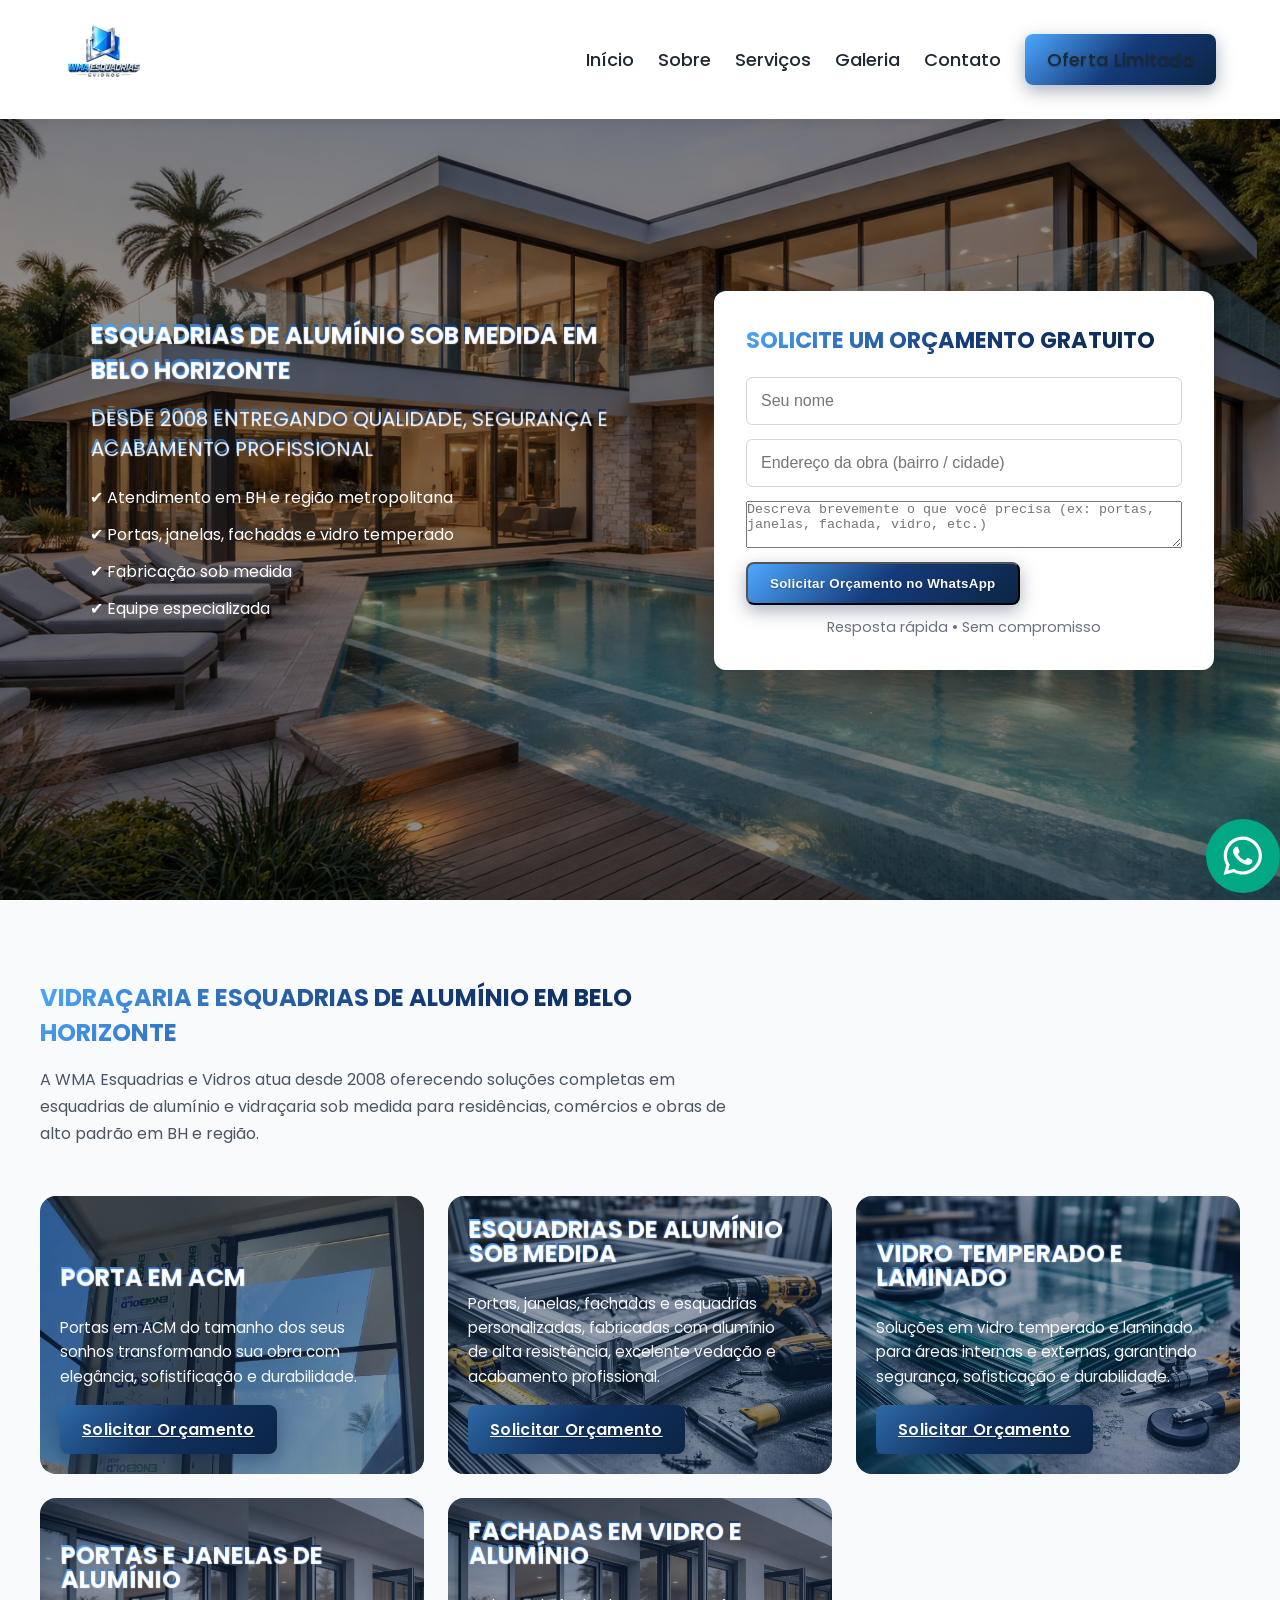
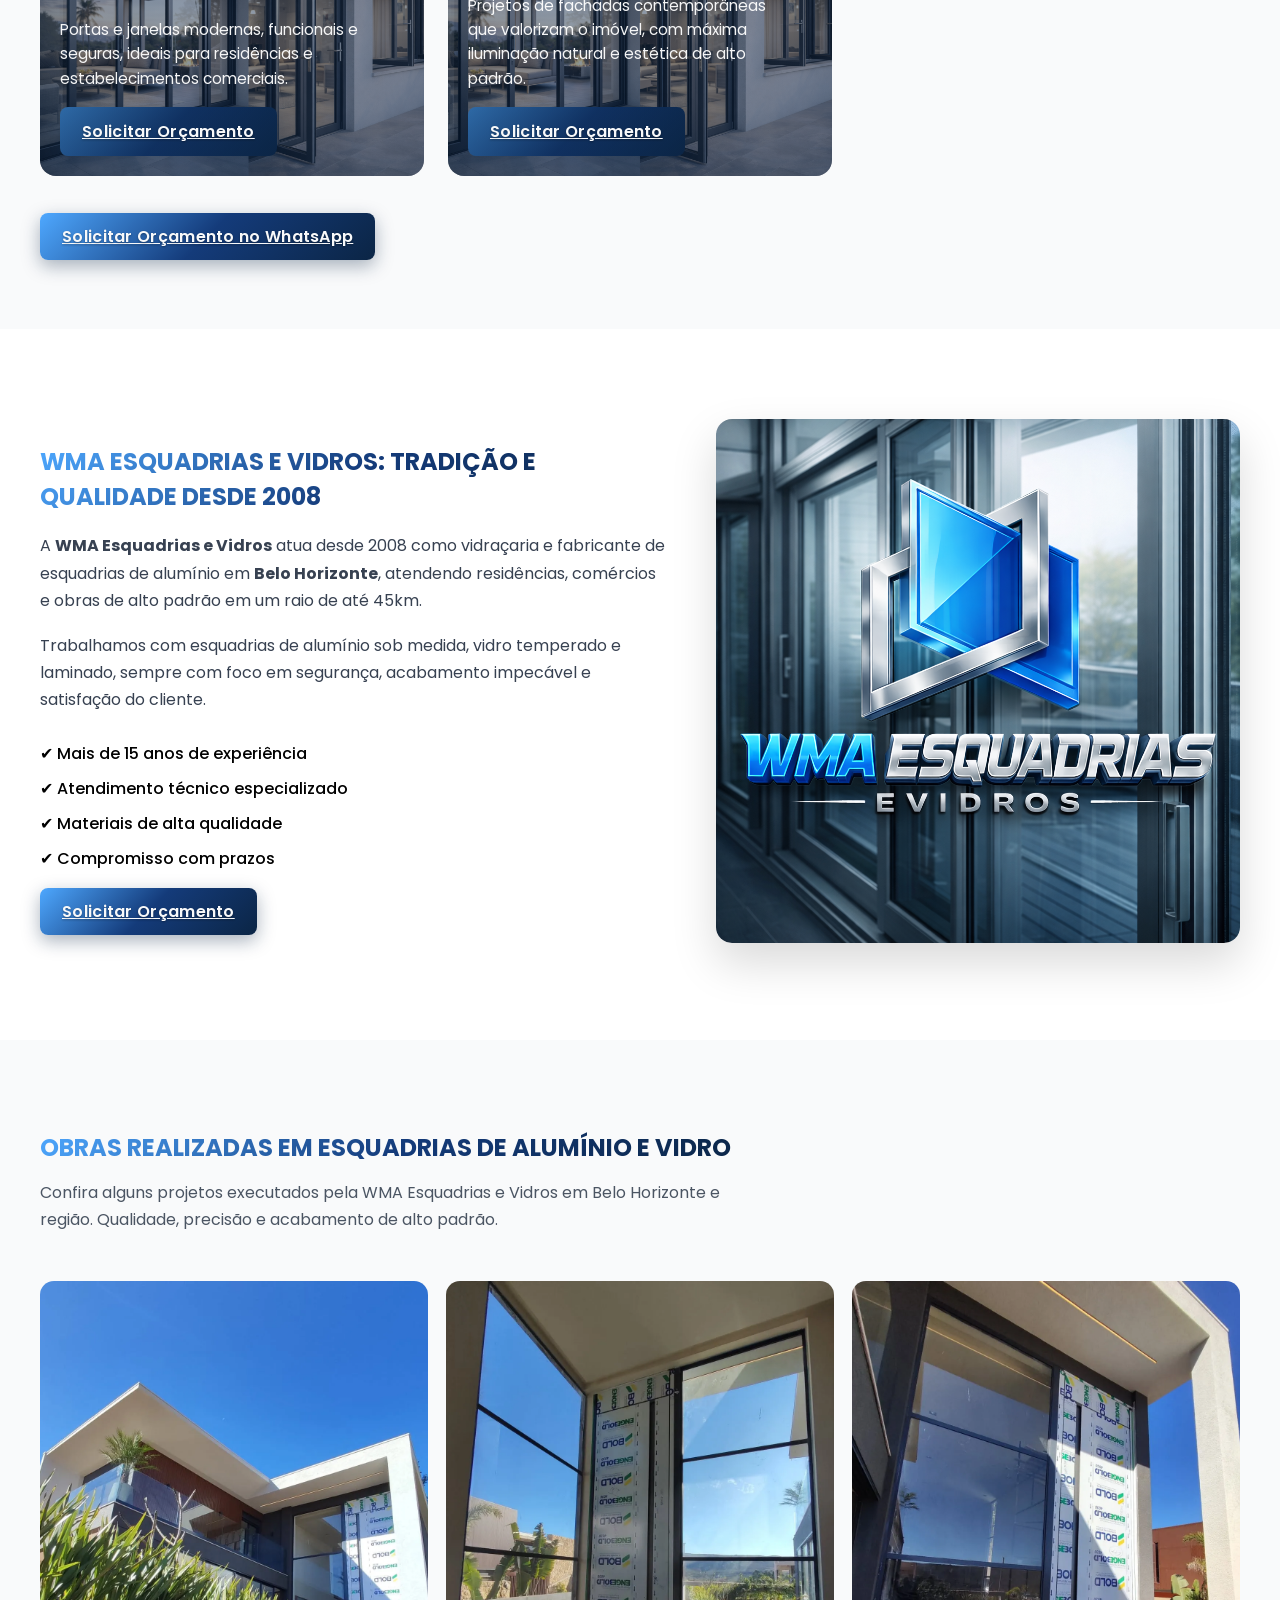
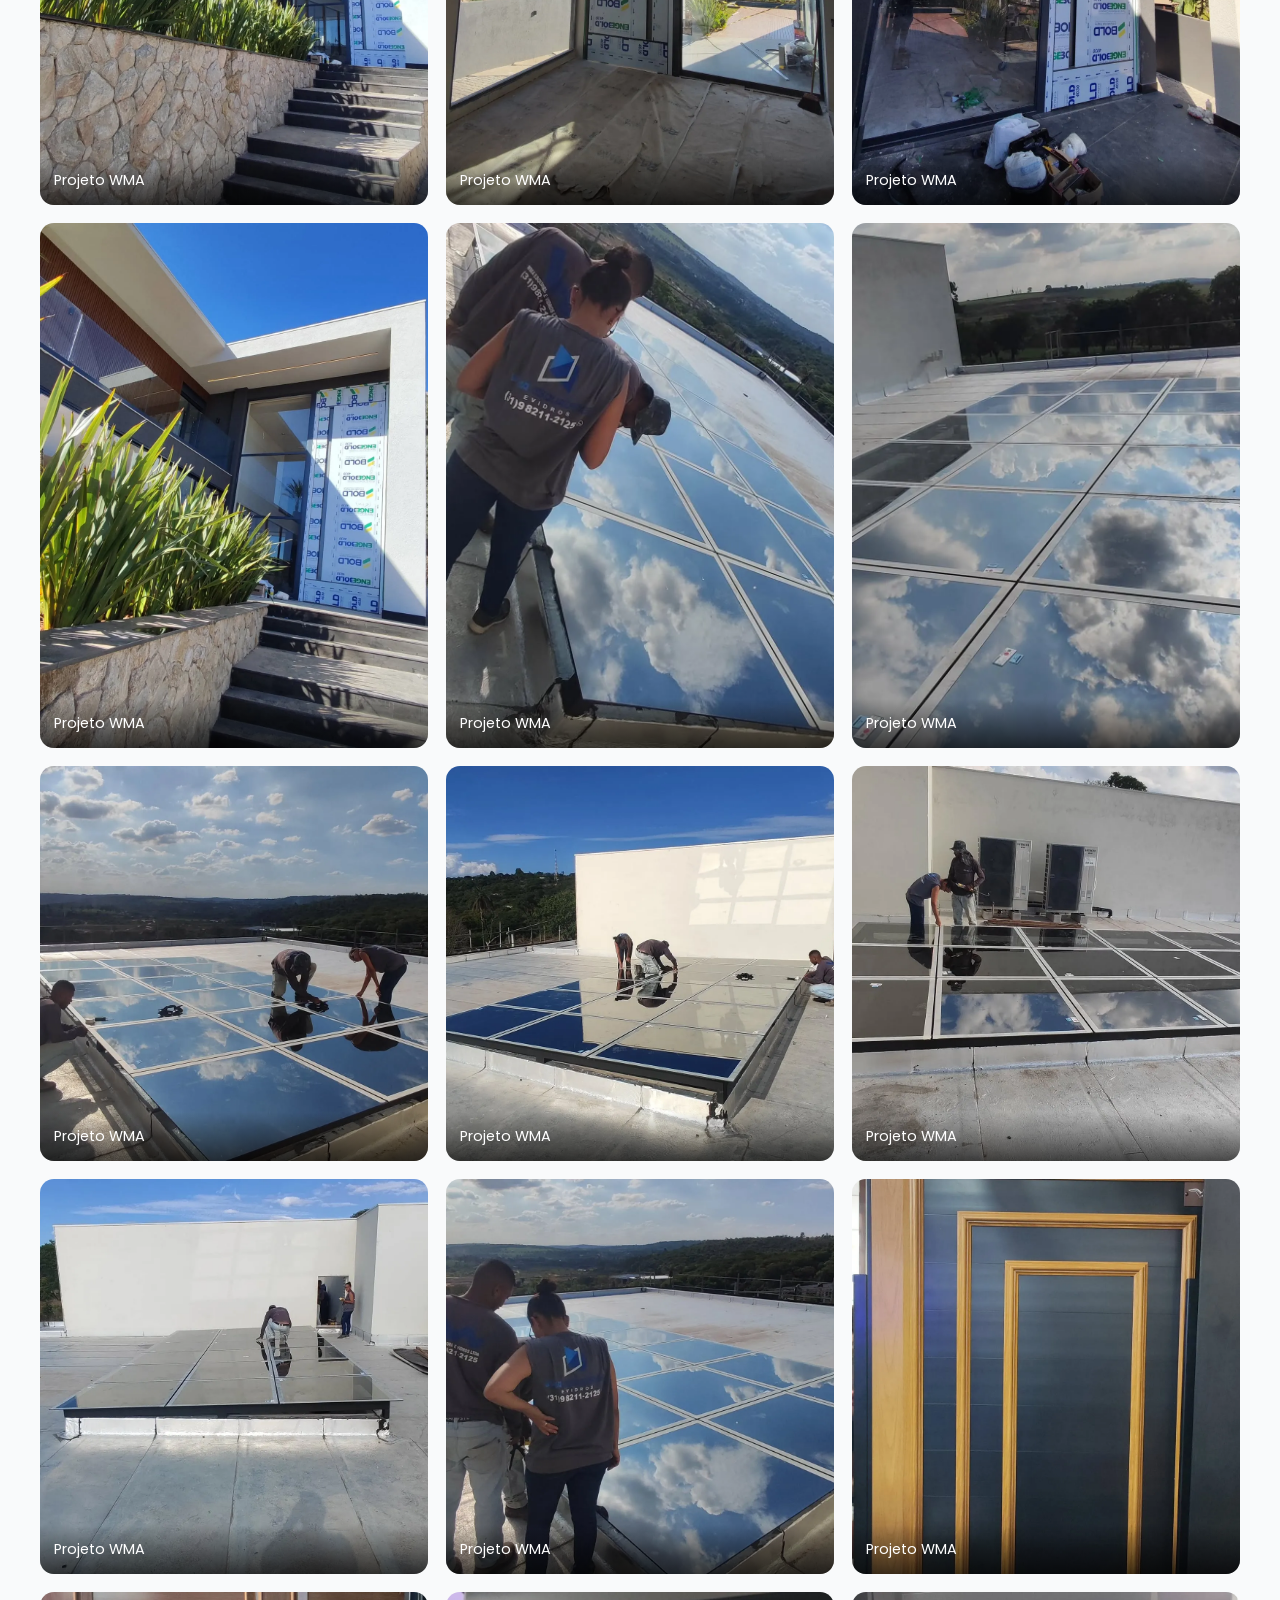
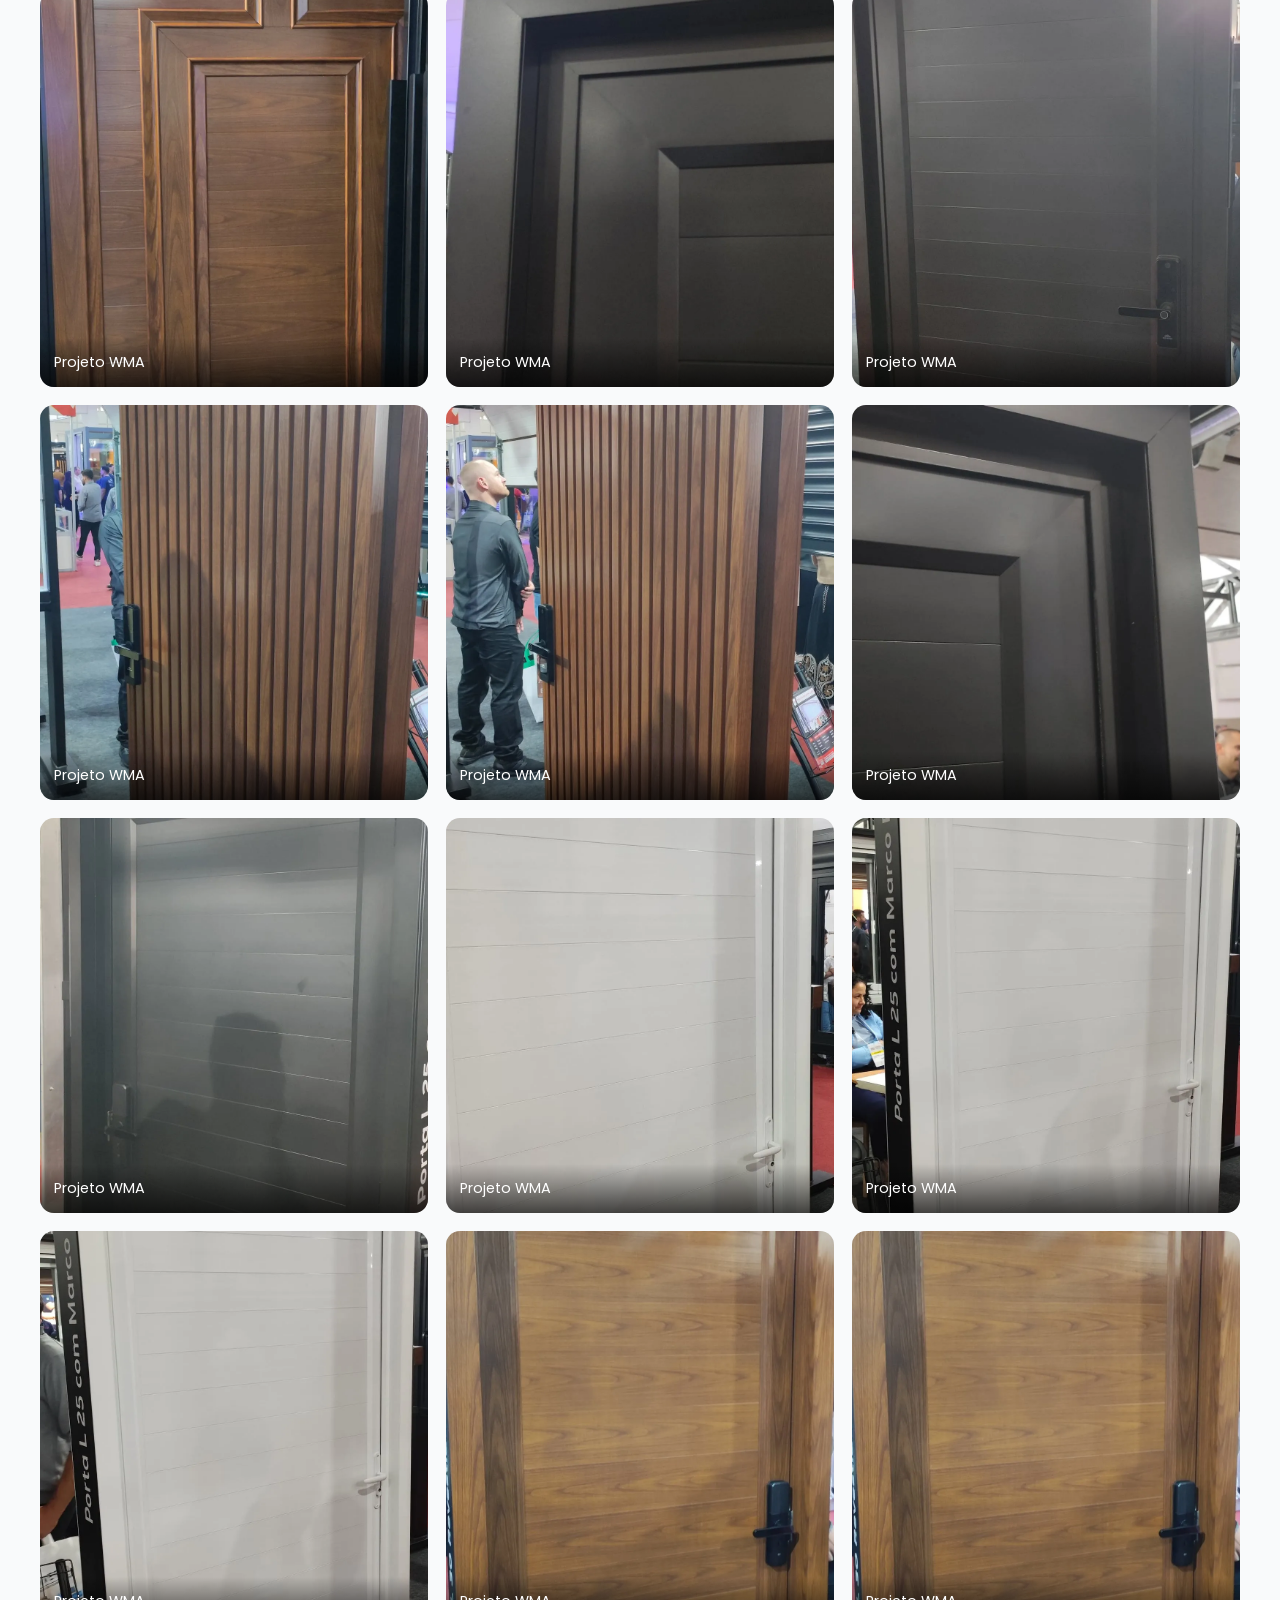
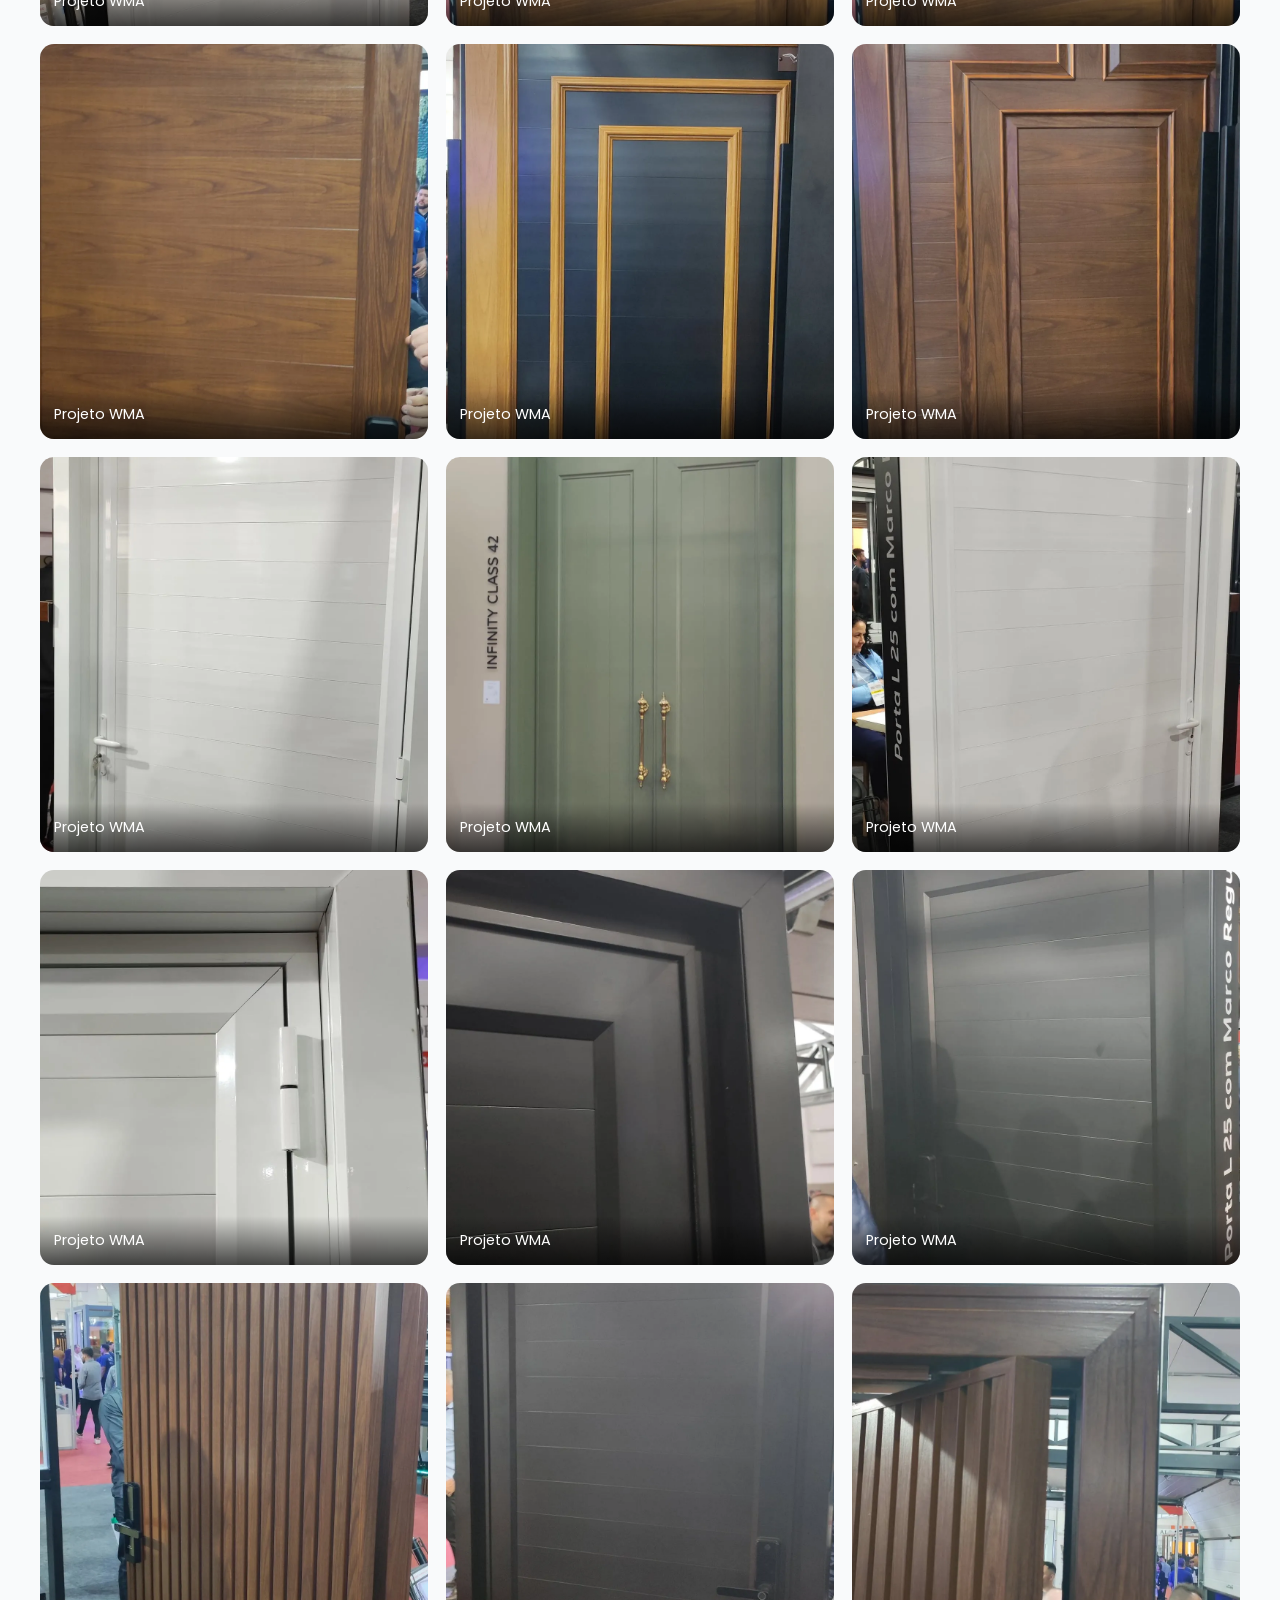
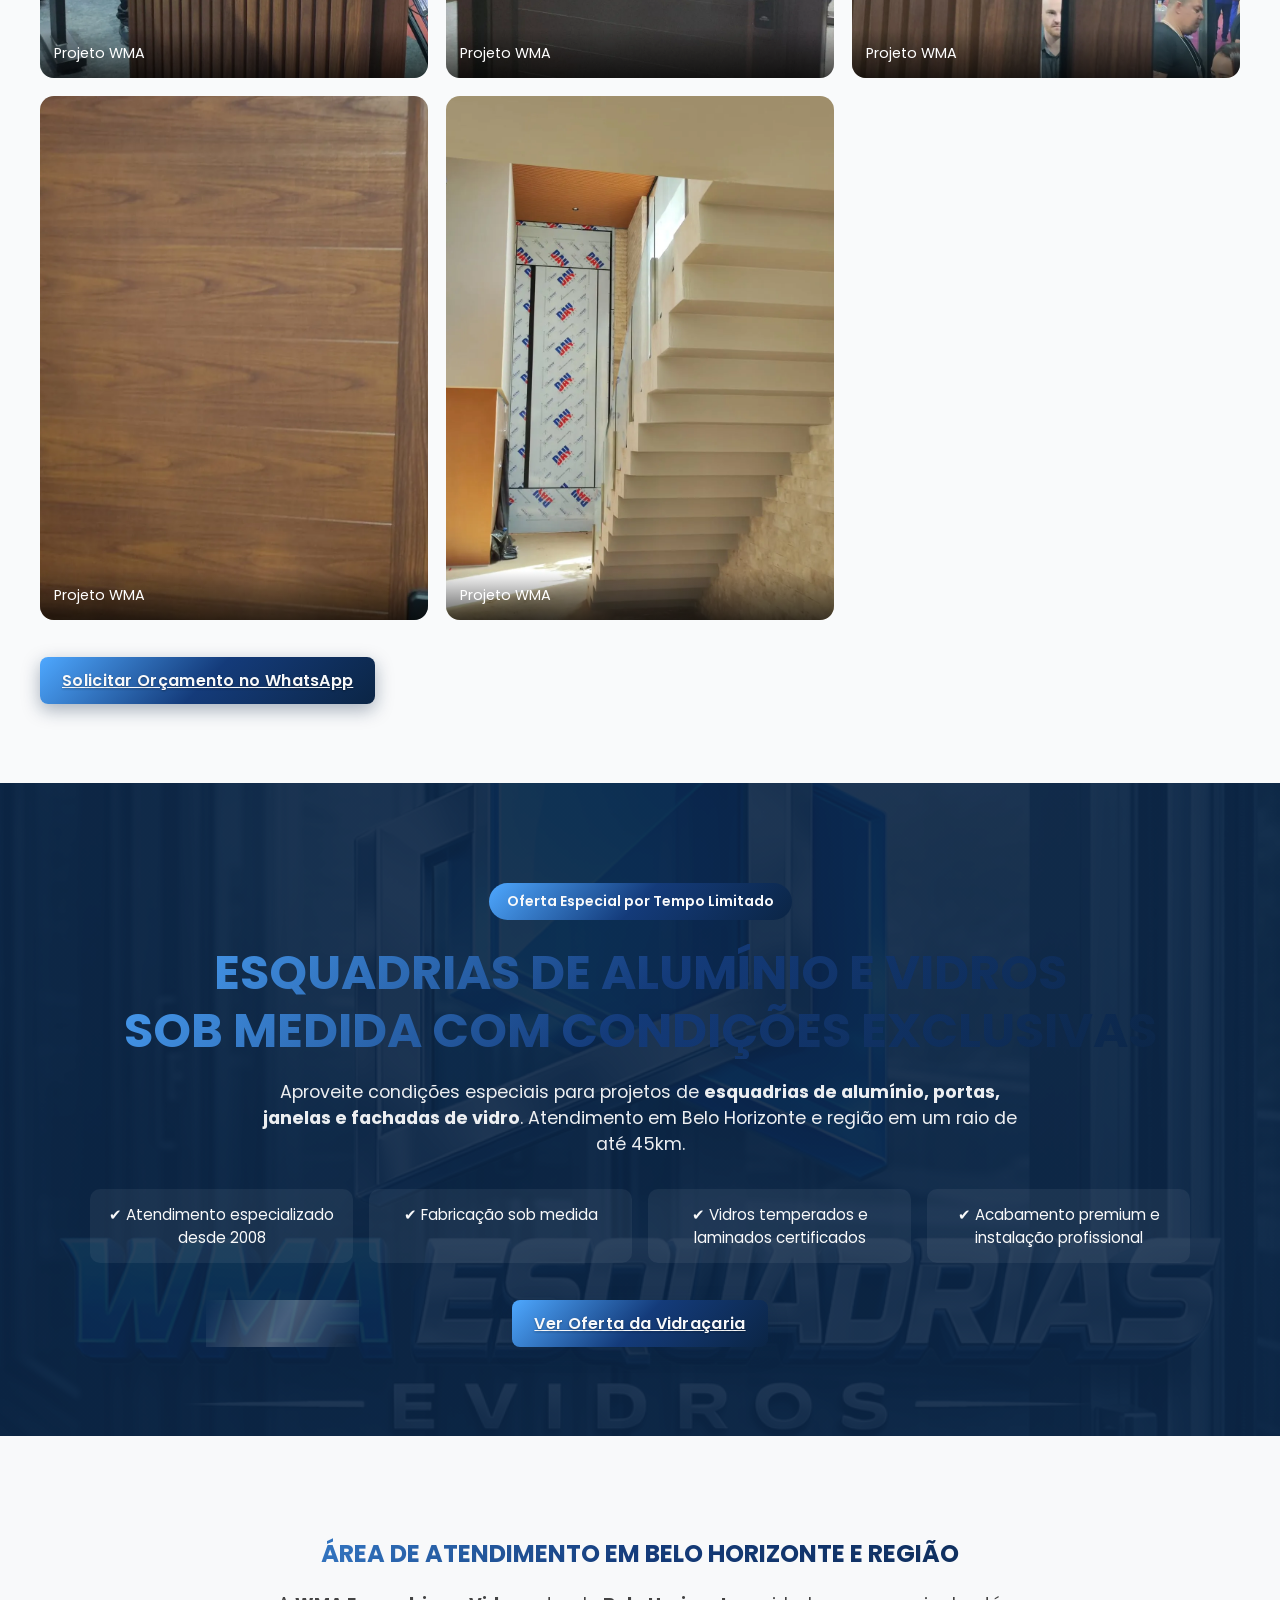
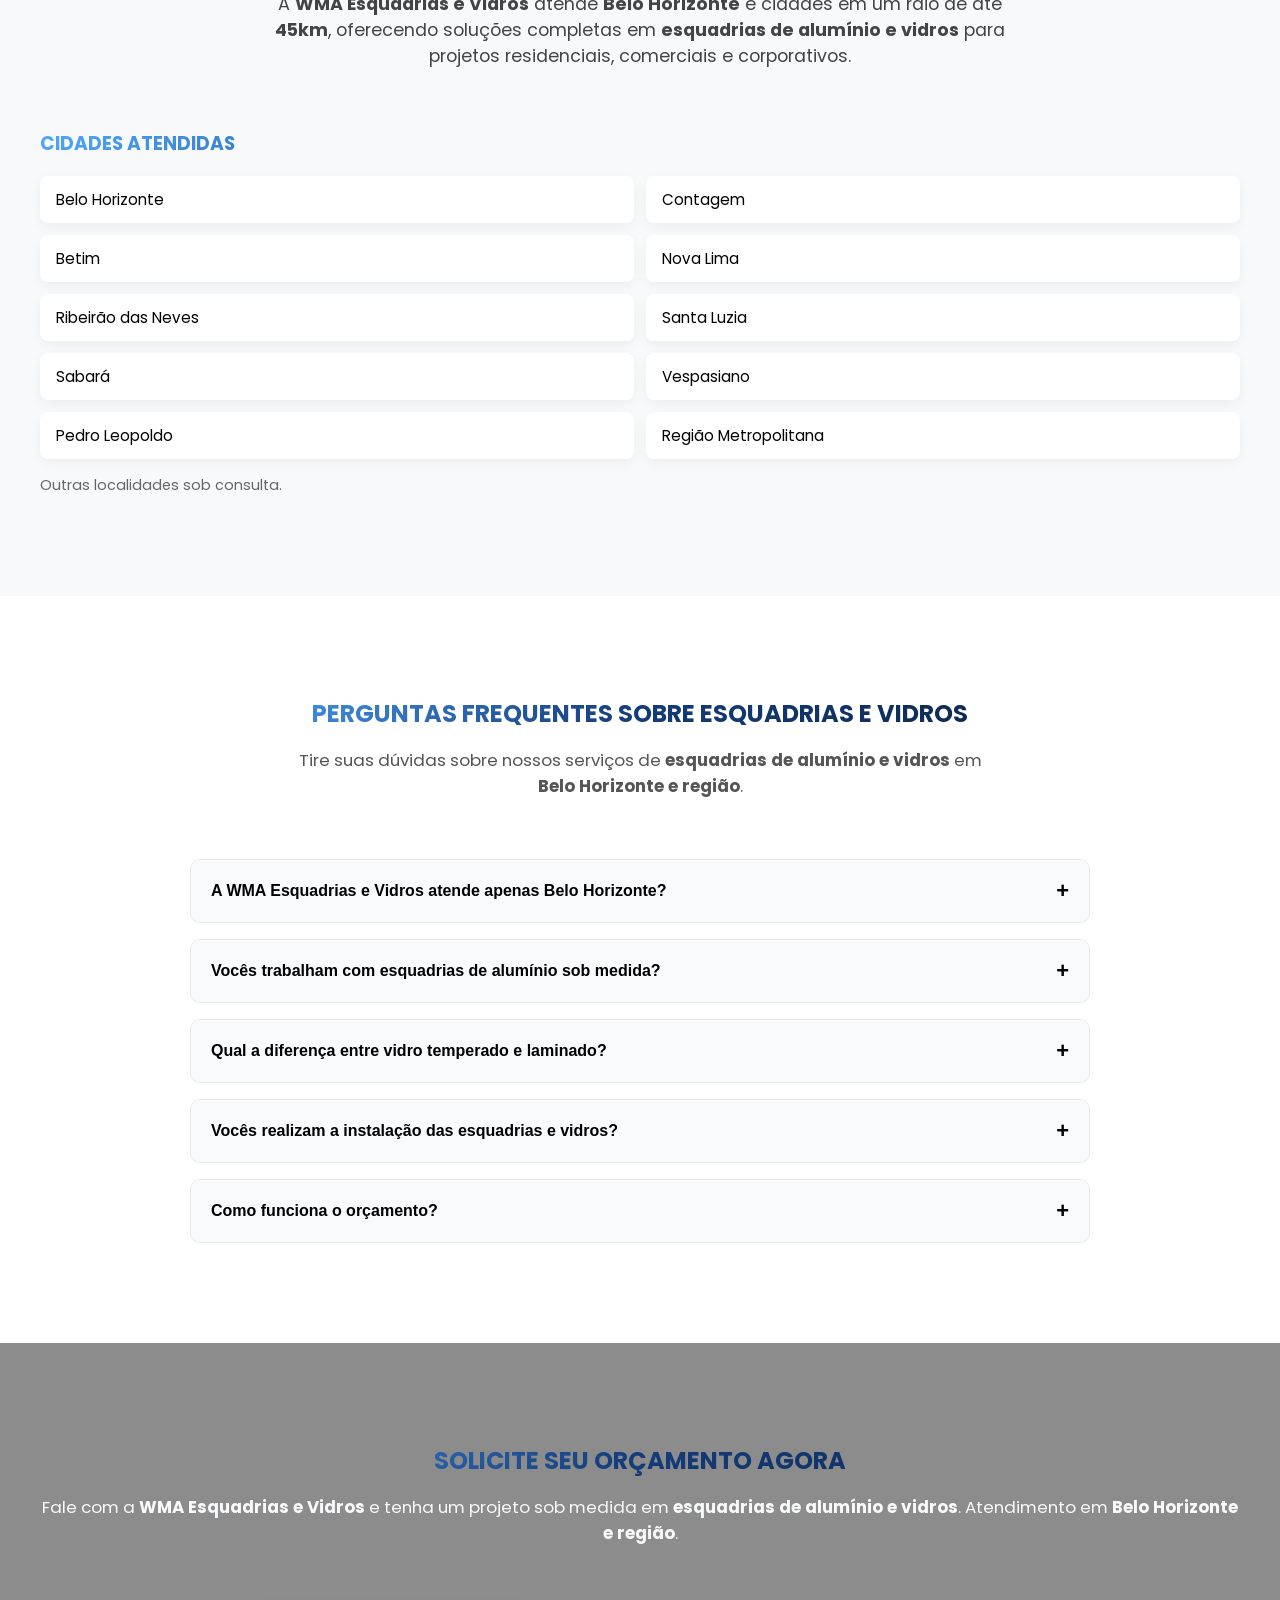
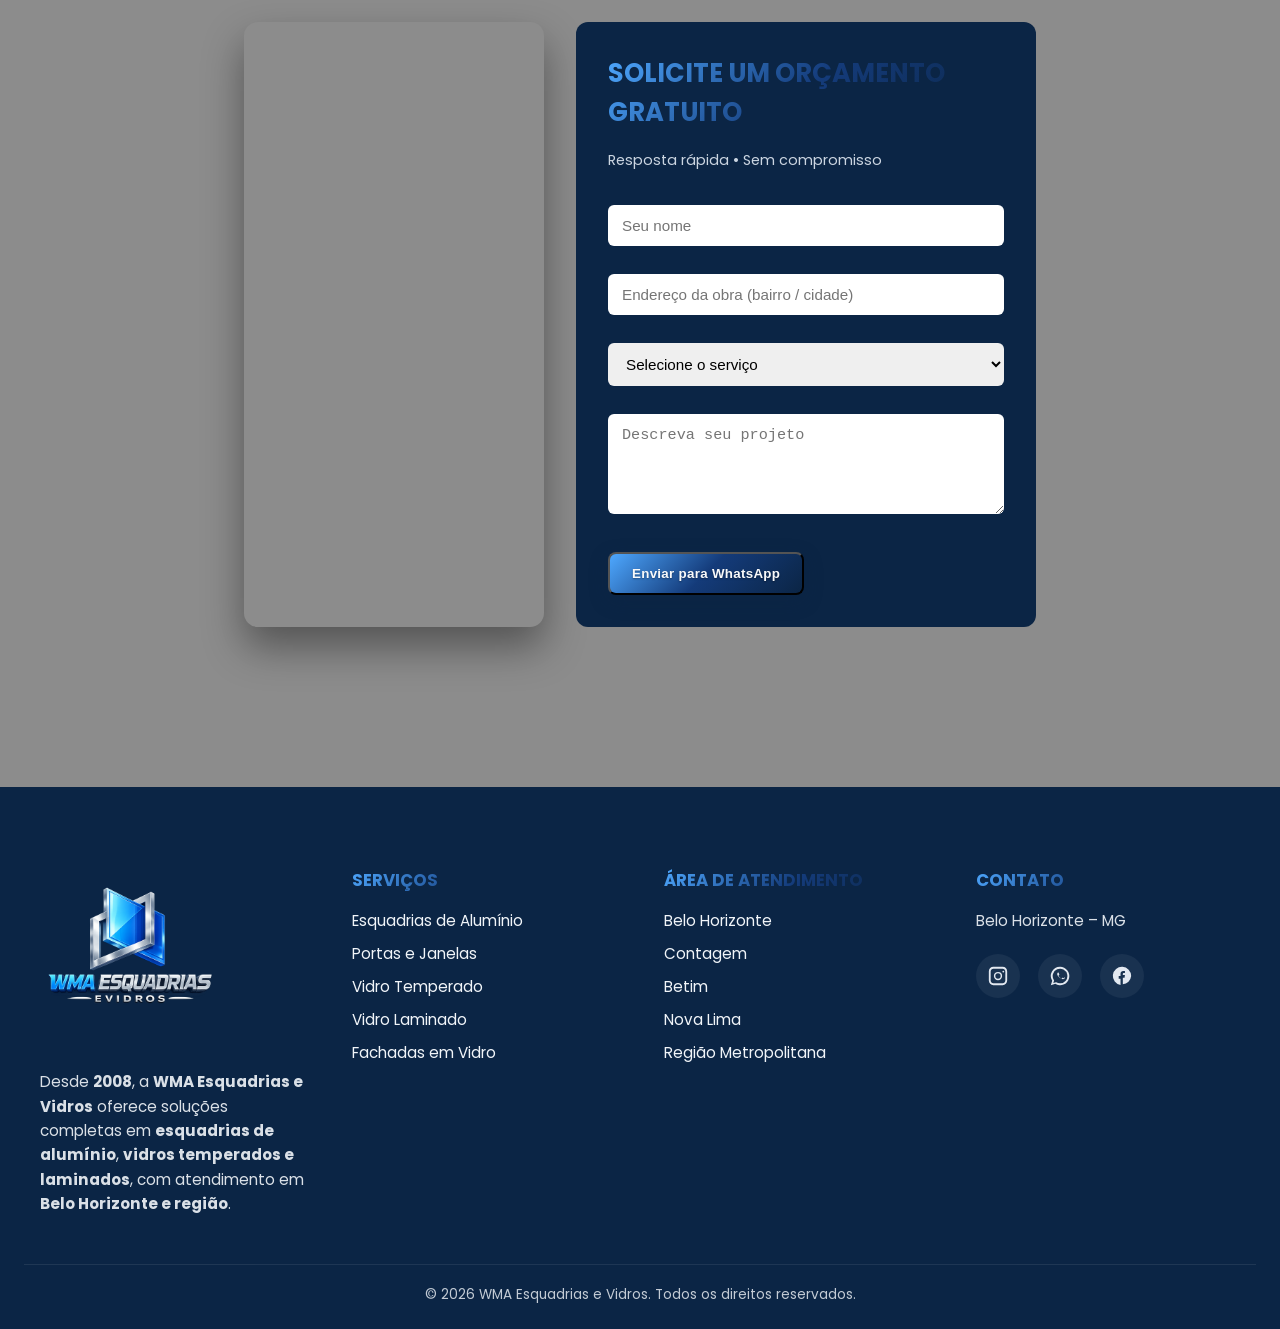
<file: index.html>
<!doctype html>
<html lang="en">
  <head>
    <meta charset="UTF-8" />
    <meta name="viewport" content="width=device-width, initial-scale=1.0" />
    <!-- SEO Básico -->
    <title>
      WMA Esquadrias e Vidros | Esquadrias de Alumínio em BH e Região
    </title>
    <meta
      name="description"
      content="WMA Esquadrias e Vidros atua desde 2008 com esquadrias de alumínio sob medida em Belo Horizonte e região até 45km. Qualidade, segurança e acabamento profissional. Solicite um orçamento."
    />
    <meta
      name="keywords"
      content="vidraçaria em Bh, vidraçaria perto de mim, esquadrias de aluminio perto de mim, esquadrias de alumínio BH, Porta em ACM, Porta de ACM, Porta ACM BH, esquadrias de vidro, portas de alumínio, janelas de alumínio, vidraçaria BH, esquadrias sob medida, WMA Esquadrias"
    />
    <meta name="author" content="WMA Esquadrias e Vidros" />
    <meta name="robots" content="index, follow" />

    <!-- Responsividade -->
    <meta name="viewport" content="width=device-width, initial-scale=1.0" />

    <!-- Open Graph (Facebook / WhatsApp) -->
    <meta property="og:type" content="website" />
    <meta
      property="og:title"
      content="WMA Esquadrias e Vidros | Desde 2008 em BH"
    />
    <meta
      property="og:description"
      content="Especialistas em esquadrias de alumínio e vidro. Atendimento em Belo Horizonte e região. Orçamento rápido e sem compromisso."
    />
    <meta
      property="og:image"
      content="https://wmaesquadriasevidros.com.br/assets/img/og-wma.jpg"
    />
    <meta property="og:url" content="https://wmaesquadriasevidros.com.br" />
    <meta property="og:site_name" content="WMA Esquadrias e Vidros" />

    <!-- Twitter Card -->
    <meta name="twitter:card" content="summary_large_image" />
    <meta name="twitter:title" content="WMA Esquadrias e Vidros" />
    <meta
      name="twitter:description"
      content="Esquadrias de alumínio sob medida em BH e região. Desde 2008."
    />
    <meta
      name="twitter:image"
      content="https://wmaesquadriasevidros.com.br/assets/img/og-wma.jpg"
    />

    <!-- Local SEO -->
    <meta name="geo.region" content="BR-MG" />
    <meta name="geo.placename" content="Belo Horizonte" />
    <meta name="geo.position" content="-19.9167;-43.9345" />
    <meta name="ICBM" content="-19.9167, -43.9345" />
    <link
      rel="shortcut icon"
      href="./assets/icons/logo-background-black.png"
      type="image/x-icon"
    />
    <link rel="stylesheet" href="style.css" />
    <link rel="preconnect" href="https://fonts.googleapis.com" />
    <link rel="preconnect" href="https://fonts.gstatic.com" crossorigin />
    <link
      href="https://fonts.googleapis.com/css2?family=Inter:ital,opsz,wght@0,14..32,100..900;1,14..32,100..900&family=Poppins:ital,wght@0,100;0,200;0,300;0,400;0,500;0,600;0,700;0,800;0,900;1,100;1,200;1,300;1,400;1,500;1,600;1,700;1,800;1,900&family=Roboto:ital,wght@0,100..900;1,100..900&display=swap"
      rel="stylesheet"
    />
    <!-- Google tag (gtag.js) -->
    <script
      async
      src="https://www.googletagmanager.com/gtag/js?id=G-2S5S8CWBY1"
    ></script>
    <script>
      window.dataLayer = window.dataLayer || [];
      function gtag() {
        dataLayer.push(arguments);
      }
      gtag("js", new Date());

      gtag("config", "G-2S5S8CWBY1");
    </script>
    <!-- Google tag (gtag.js) event - delayed navigation helper -->
    <script>
      // Helper function to delay opening a URL until a gtag event is sent.
      // Call it in response to an action that should navigate to a URL.
      function gtagSendEvent(url) {
        var callback = function () {
          if (typeof url === "string") {
            window.location = url;
          }
        };
        gtag("event", "manual_event_CONTACT", {
          event_callback: callback,
          event_timeout: 2000,
          // <event_parameters>
        });
        return false;
      }
    </script>
  </head>
  <body>
    <header class="header">
      <div class="container">
        <a href="#" class="logo">
          <img src="./assets/icons/logo.png" alt="WMA Esquadrias e Vidros" />
        </a>

        <nav class="nav-desktop">
          <a href="#">Início</a>
          <a href="#sobre">Sobre</a>
          <a href="#servicos">Serviços</a>
          <a href="#galeria">Galeria</a>
          <a href="#contato">Contato</a>
          <a href="#oferta" class="btn-oferta"><span>Oferta Limitada</span></a>
        </nav>

        <button class="menu-toggle" aria-label="Abrir menu">
          <span></span>
          <span></span>
          <span></span>
        </button>
      </div>
    </header>

    <!-- OVERLAY -->
    <div class="menu-overlay"></div>

    <!-- MENU LATERAL -->
    <aside class="menu-mobile">
      <nav>
        <a href="#">Início</a>
        <a href="#sobre">Sobre Nós</a>
        <a href="#servicos">Serviços</a>
        <a href="#galeria">Galeria de Obras</a>
        <a href="#contato">Contato</a>
        <a href="#oferta" class="btn-oferta">Solicitar Orçamento</a>
      </nav>
    </aside>

    <main>
      <section class="hero" id="inicio">
        <div class="hero-container">
          <!-- TEXTO -->
          <div class="hero-content">
            <h1>Esquadrias de Alumínio Sob Medida em Belo Horizonte</h1>

            <h2>
              Desde 2008 entregando qualidade, segurança e acabamento
              profissional
            </h2>

            <ul class="hero-benefits">
              <li>✔ Atendimento em BH e região metropolitana</li>
              <li>✔ Portas, janelas, fachadas e vidro temperado</li>
              <li>✔ Fabricação sob medida</li>
              <li>✔ Equipe especializada</li>
            </ul>
          </div>

          <!-- FORMULÁRIO -->
          <div class="hero-form">
            <h3>Solicite um orçamento gratuito</h3>

            <form id="form-whatsapp-hero">
              <input type="text" name="nome" placeholder="Seu nome" required />

              <input
                type="text"
                name="endereco"
                placeholder="Endereço da obra (bairro / cidade)"
                required
              />

              <textarea
                name="mensagem"
                rows="3"
                placeholder="Descreva brevemente o que você precisa (ex: portas, janelas, fachada, vidro, etc.)"
                required
              ></textarea>

              <button
                type="submit"
                class="btn-oferta"
                onclick="gtag_report_conversion()"
              >
                <span>Solicitar Orçamento no WhatsApp</span>
              </button>
            </form>

            <p class="form-info">Resposta rápida • Sem compromisso</p>
          </div>
        </div>
      </section>
      <section class="services" id="servicos">
        <div class="services-container">
          <header class="services-header">
            <h2>Vidraçaria e Esquadrias de Alumínio em Belo Horizonte</h2>
            <p>
              A WMA Esquadrias e Vidros atua desde 2008 oferecendo soluções
              completas em esquadrias de alumínio e vidraçaria sob medida para
              residências, comércios e obras de alto padrão em BH e região.
            </p>
          </header>

          <div class="services-grid">
            <article
              class="service-card"
              style="
                background: url(./assets/images/porta-amc-esquadria-1.webp);
                background-size: cover;
              "
            >
              <h3>Porta em ACM</h3>
              <p>
                Portas em ACM do tamanho dos seus sonhos transformando sua obra
                com elegância, sofistificação e durabilidade.
              </p>
              <a class="btn-oferta" href="./porta-ACM.html" target="_blank">
                <span>Solicitar Orçamento</span>
              </a>
            </article>
            <article
              class="service-card"
              style="
                background: url(./assets/images/esquadria-sob-medida.png);
                background-size: cover;
              "
            >
              <h3>Esquadrias de Alumínio Sob Medida</h3>
              <p>
                Portas, janelas, fachadas e esquadrias personalizadas,
                fabricadas com alumínio de alta resistência, excelente vedação e
                acabamento profissional.
              </p>
              <a
                class="btn-oferta"
                href="https://wa.me/5531982112125?text=Olá%21%20Gostaria%20de%20solicitar%20um%20orçamento%20para%20esquadrias%20de%20alumínio%20e%20vidros.%20Vim%20pelo%20site%20da%20WMA%20Esquadrias%20e%20Vidros."
                target="_blank"
                onclick="
                  gtag('event', 'click_whatsapp', {
                    event_category: 'Contato',
                    event_label: 'WhatsApp - serviços',
                  })
                "
              >
                <span>Solicitar Orçamento</span>
              </a>
            </article>

            <article
              class="service-card"
              style="
                background: url(./assets/images/vidro-temperado-laminado.png);
                background-size: cover;
              "
            >
              <h3>Vidro Temperado e Laminado</h3>
              <p>
                Soluções em vidro temperado e laminado para áreas internas e
                externas, garantindo segurança, sofisticação e durabilidade.
              </p>
              <a
                class="btn-oferta"
                href="https://wa.me/5531982112125?text=Olá%21%20Gostaria%20de%20solicitar%20um%20orçamento%20para%20esquadrias%20de%20alumínio%20e%20vidros.%20Vim%20pelo%20site%20da%20WMA%20Esquadrias%20e%20Vidros."
                target="_blank"
                onclick="
                  gtag('event', 'click_whatsapp', {
                    event_category: 'Contato',
                    event_label: 'WhatsApp - serviços',
                  })
                "
              >
                <span>Solicitar Orçamento</span>
              </a>
            </article>

            <article
              class="service-card"
              style="
                background: url(./assets/images/portas-janelas-de-aluminio.png);
                background-size: cover;
              "
            >
              <h3>Portas e Janelas de Alumínio</h3>
              <p>
                Portas e janelas modernas, funcionais e seguras, ideais para
                residências e estabelecimentos comerciais.
              </p>
              <a
                class="btn-oferta"
                href="https://wa.me/5531982112125?text=Olá%21%20Gostaria%20de%20solicitar%20um%20orçamento%20para%20esquadrias%20de%20alumínio%20e%20vidros.%20Vim%20pelo%20site%20da%20WMA%20Esquadrias%20e%20Vidros."
                target="_blank"
                onclick="
                  gtag('event', 'click_whatsapp', {
                    event_category: 'Contato',
                    event_label: 'WhatsApp - serviços',
                  })
                "
              >
                <span>Solicitar Orçamento</span>
              </a>
            </article>

            <article
              class="service-card"
              style="
                background-image: url(./assets/images/portas-janelas-de-aluminio.png);
                background-size: cover;
              "
            >
              <h3>Fachadas em Vidro e Alumínio</h3>
              <p>
                Projetos de fachadas contemporâneas que valorizam o imóvel, com
                máxima iluminação natural e estética de alto padrão.
              </p>
              <a
                class="btn-oferta"
                href="https://wa.me/5531982112125?text=Olá%21%20Gostaria%20de%20solicitar%20um%20orçamento%20para%20esquadrias%20de%20alumínio%20e%20vidros.%20Vim%20pelo%20site%20da%20WMA%20Esquadrias%20e%20Vidros."
                target="_blank"
                onclick="
                  gtag('event', 'click_whatsapp', {
                    event_category: 'Contato',
                    event_label: 'WhatsApp - serviços',
                  })
                "
              >
                <span>Solicitar Orçamento</span>
              </a>
            </article>
          </div>

          <div class="services-cta">
            <a
              class="btn-oferta"
              href="https://wa.me/5531982112125?text=Olá%21%20Gostaria%20de%20solicitar%20um%20orçamento%20para%20esquadrias%20de%20alumínio%20e%20vidros.%20Vim%20pelo%20site%20da%20WMA%20Esquadrias%20e%20Vidros."
              target="_blank"
              onclick="
                gtag('event', 'click_whatsapp', {
                  event_category: 'Contato',
                  event_label: 'WhatsApp - serviços',
                })
              "
            >
              <span>Solicitar Orçamento no WhatsApp</span>
            </a>
          </div>
        </div>
      </section>
      <section class="authority" id="sobre">
        <div class="authority-container">
          <div class="authority-content">
            <h2>WMA Esquadrias e Vidros: Tradição e Qualidade Desde 2008</h2>

            <p>
              A <strong>WMA Esquadrias e Vidros</strong> atua desde 2008 como
              vidraçaria e fabricante de esquadrias de alumínio em
              <strong>Belo Horizonte</strong>, atendendo residências, comércios
              e obras de alto padrão em um raio de até 45km.
            </p>

            <p>
              Trabalhamos com esquadrias de alumínio sob medida, vidro temperado
              e laminado, sempre com foco em segurança, acabamento impecável e
              satisfação do cliente.
            </p>

            <ul class="authority-highlights">
              <li>✔ Mais de 15 anos de experiência</li>
              <li>✔ Atendimento técnico especializado</li>
              <li>✔ Materiais de alta qualidade</li>
              <li>✔ Compromisso com prazos</li>
            </ul>

            <a
              href="https://wa.me/5531982112125?text=Olá%21%20Gostaria%20de%20solicitar%20um%20orçamento%20para%20esquadrias%20de%20alumínio%20e%20vidros.%20Vim%20pelo%20site%20da%20WMA%20Esquadrias%20e%20Vidros."
              target="_blank"
              class="btn-oferta"
              onclick="
                gtag('event', 'click_whatsapp', {
                  event_category: 'Contato',
                  event_label: 'authority btn',
                })
              "
            >
              <span>Solicitar Orçamento</span>
            </a>
          </div>

          <div class="authority-image">
            <img
              src="./assets/images/banner-wma.png"
              alt="Obra de alto padrão com esquadrias de alumínio e vidro temperado em Belo Horizonte"
              loading="lazy"
            />
          </div>
        </div>
      </section>
      <section class="gallery" id="galeria">
        <div class="gallery-container">
          <header class="gallery-header">
            <h2>Obras Realizadas em Esquadrias de Alumínio e Vidro</h2>
            <p>
              Confira alguns projetos executados pela WMA Esquadrias e Vidros em
              Belo Horizonte e região. Qualidade, precisão e acabamento de alto
              padrão.
            </p>
          </header>

          <div class="gallery-grid">
            <figure class="gallery-item">
              <img
                src="./assets/images/obra-1.webp"
                alt="Fachada em vidro e esquadrias de alumínio em obra residencial de alto padrão em BH"
                loading="lazy"
              />
            </figure>

            <figure class="gallery-item">
              <img
                src="./assets/images/obra-2.webp"
                alt="Portas e janelas de alumínio sob medida em residência moderna"
                loading="lazy"
              />
            </figure>

            <figure class="gallery-item">
              <img
                src="./assets/images/obra-3.webp"
                alt="Vidro temperado aplicado em área externa residencial"
                loading="lazy"
              />
            </figure>

            <figure class="gallery-item">
              <img
                src="./assets/images/obra-4.webp"
                alt="Esquadrias de alumínio em projeto comercial em Belo Horizonte"
                loading="lazy"
              />
            </figure>

            <figure class="gallery-item">
              <img
                src="./assets/images/pergolado-1.webp"
                alt="Fachada moderna com esquadrias de alumínio e vidro"
                loading="lazy"
              />
            </figure>

            <figure class="gallery-item">
              <img
                src="./assets/images/pergolado-3.webp"
                alt="Detalhe de esquadria de alumínio com acabamento premium"
                loading="lazy"
              />
            </figure>
            <figure class="gallery-item">
              <img
                src="./assets/images/pergolado-4.webp"
                alt="Detalhe de esquadria de alumínio com acabamento premium"
                loading="lazy"
              />
            </figure>
            <figure class="gallery-item">
              <img
                src="./assets/images/pergolado-5.webp"
                alt="Detalhe de esquadria de alumínio com acabamento premium"
                loading="lazy"
              />
            </figure>
            <figure class="gallery-item">
              <img
                src="./assets/images/pergolado-6.webp"
                alt="Detalhe de esquadria de alumínio com acabamento premium"
                loading="lazy"
              />
            </figure>
            <figure class="gallery-item">
              <img
                src="./assets/images/pergolado-7.webp"
                alt="Detalhe de esquadria de alumínio com acabamento premium"
                loading="lazy"
              />
            </figure>
            <figure class="gallery-item">
              <img
                src="./assets/images/pergolado-8.webp"
                alt="Detalhe de esquadria de alumínio com acabamento premium"
                loading="lazy"
              />
            </figure>
            <figure class="gallery-item">
              <img
                src="./assets/images/porta-acm-1.webp"
                alt="Detalhe de esquadria de alumínio com acabamento premium"
                loading="lazy"
              />
            </figure>
            <figure class="gallery-item">
              <img
                src="./assets/images/porta-acm-3.webp"
                alt="Detalhe de esquadria de alumínio com acabamento premium"
                loading="lazy"
              />
            </figure>
            <figure class="gallery-item">
              <img
                src="./assets/images/porta-acm-4.webp"
                alt="Detalhe de esquadria de alumínio com acabamento premium"
                loading="lazy"
              />
            </figure>
            <figure class="gallery-item">
              <img
                src="./assets/images/porta-acm-5.webp"
                alt="Detalhe de esquadria de alumínio com acabamento premium"
                loading="lazy"
              />
            </figure>
            <figure class="gallery-item">
              <img
                src="./assets/images/porta-acm-6.webp"
                alt="Detalhe de esquadria de alumínio com acabamento premium"
                loading="lazy"
              />
            </figure>
            <figure class="gallery-item">
              <img
                src="./assets/images/porta-acm-7.webp"
                alt="Detalhe de esquadria de alumínio com acabamento premium"
                loading="lazy"
              />
            </figure>
            <figure class="gallery-item">
              <img
                src="./assets/images/porta-acm-8.webp"
                alt="Detalhe de esquadria de alumínio com acabamento premium"
                loading="lazy"
              />
            </figure>
            <figure class="gallery-item">
              <img
                src="./assets/images/porta-acm-9.webp"
                alt="Detalhe de esquadria de alumínio com acabamento premium"
                loading="lazy"
              />
            </figure>
            <figure class="gallery-item">
              <img
                src="./assets/images/porta-acm-10.webp"
                alt="Detalhe de esquadria de alumínio com acabamento premium"
                loading="lazy"
              />
            </figure>
            <figure class="gallery-item">
              <img
                src="./assets/images/porta-acm-11.webp"
                alt="Detalhe de esquadria de alumínio com acabamento premium"
                loading="lazy"
              />
            </figure>
            <figure class="gallery-item">
              <img
                src="./assets/images/porta-acm-12.webp"
                alt="Detalhe de esquadria de alumínio com acabamento premium"
                loading="lazy"
              />
            </figure>
            <figure class="gallery-item">
              <img
                src="./assets/images/porta-acm-13.webp"
                alt="Detalhe de esquadria de alumínio com acabamento premium"
                loading="lazy"
              />
            </figure>
            <figure class="gallery-item">
              <img
                src="./assets/images/porta-acm-14.webp"
                alt="Detalhe de esquadria de alumínio com acabamento premium"
                loading="lazy"
              />
            </figure>
            <figure class="gallery-item">
              <img
                src="./assets/images/porta-acm-15.webp"
                alt="Detalhe de esquadria de alumínio com acabamento premium"
                loading="lazy"
              />
            </figure>
            <figure class="gallery-item">
              <img
                src="./assets/images/porta-acm-16.webp"
                alt="Detalhe de esquadria de alumínio com acabamento premium"
                loading="lazy"
              />
            </figure>
            <figure class="gallery-item">
              <img
                src="./assets/images/porta-acm-17.webp"
                alt="Detalhe de esquadria de alumínio com acabamento premium"
                loading="lazy"
              />
            </figure>
            <figure class="gallery-item">
              <img
                src="./assets/images/porta-acm-18.webp"
                alt="Detalhe de esquadria de alumínio com acabamento premium"
                loading="lazy"
              />
            </figure>
            <figure class="gallery-item">
              <img
                src="./assets/images/porta-acm-19.webp"
                alt="Detalhe de esquadria de alumínio com acabamento premium"
                loading="lazy"
              />
            </figure>
            <figure class="gallery-item">
              <img
                src="./assets/images/porta-acm-20.webp"
                alt="Detalhe de esquadria de alumínio com acabamento premium"
                loading="lazy"
              />
            </figure>
            <figure class="gallery-item">
              <img
                src="./assets/images/porta-acm-21.webp"
                alt="Detalhe de esquadria de alumínio com acabamento premium"
                loading="lazy"
              />
            </figure>
            <figure class="gallery-item">
              <img
                src="./assets/images/porta-acm-22.webp"
                alt="Detalhe de esquadria de alumínio com acabamento premium"
                loading="lazy"
              />
            </figure>
            <figure class="gallery-item">
              <img
                src="./assets/images/porta-acm-23.webp"
                alt="Detalhe de esquadria de alumínio com acabamento premium"
                loading="lazy"
              />
            </figure>
            <figure class="gallery-item">
              <img
                src="./assets/images/porta-acm-24.webp"
                alt="Detalhe de esquadria de alumínio com acabamento premium"
                loading="lazy"
              />
            </figure>
            <figure class="gallery-item">
              <img
                src="./assets/images/porta-acm-25.webp"
                alt="Detalhe de esquadria de alumínio com acabamento premium"
                loading="lazy"
              />
            </figure>
            <figure class="gallery-item">
              <img
                src="./assets/images/porta-acm-26.webp"
                alt="Detalhe de esquadria de alumínio com acabamento premium"
                loading="lazy"
              />
            </figure>
            <figure class="gallery-item">
              <img
                src="./assets/images/porta-acm-27.webp"
                alt="Detalhe de esquadria de alumínio com acabamento premium"
                loading="lazy"
              />
            </figure>
            <figure class="gallery-item">
              <img
                src="./assets/images/porta-acm-28.webp"
                alt="Detalhe de esquadria de alumínio com acabamento premium"
                loading="lazy"
              />
            </figure>
          </div>

          <div class="gallery-cta">
            <a
              href="https://wa.me/5531982112125?text=Olá%21%20Gostaria%20de%20solicitar%20um%20orçamento%20para%20esquadrias%20de%20alumínio%20e%20vidros.%20Vim%20pelo%20site%20da%20WMA%20Esquadrias%20e%20Vidros."
              target="_blank"
              class="btn-oferta"
              onclick="
                gtag('event', 'click_whatsapp', {
                  event_category: 'Contato',
                  event_label: 'WhatsApp - gallery',
                })
              "
            >
              <span>Solicitar Orçamento no WhatsApp</span>
            </a>
          </div>
        </div>
      </section>
      <section id="oferta" class="oferta-section">
        <div class="oferta-container">
          <span class="oferta-badge">Oferta Especial por Tempo Limitado</span>

          <h2>
            Esquadrias de Alumínio e Vidros<br />
            <strong>Sob Medida com Condições Exclusivas</strong>
          </h2>

          <p>
            Aproveite condições especiais para projetos de
            <strong
              >esquadrias de alumínio, portas, janelas e fachadas de
              vidro</strong
            >. Atendimento em Belo Horizonte e região em um raio de até 45km.
          </p>

          <ul class="oferta-beneficios">
            <li>✔ Atendimento especializado desde 2008</li>
            <li>✔ Fabricação sob medida</li>
            <li>✔ Vidros temperados e laminados certificados</li>
            <li>✔ Acabamento premium e instalação profissional</li>
          </ul>

          <a href="/oferta-esquadrias-vidros.html" class="btn-oferta">
            <span>Ver Oferta da Vidraçaria</span>
          </a>
        </div>
      </section>
      <section id="area-atendida" class="area-section">
        <div class="area-container">
          <h2>Área de Atendimento em Belo Horizonte e Região</h2>

          <p>
            A <strong>WMA Esquadrias e Vidros</strong> atende
            <strong>Belo Horizonte</strong> e cidades em um raio de até
            <strong>45km</strong>, oferecendo soluções completas em
            <strong>esquadrias de alumínio e vidros</strong> para projetos
            residenciais, comerciais e corporativos.
          </p>

          <div class="area-grid">
            <div class="area-text">
              <h3>Cidades Atendidas</h3>

              <ul>
                <li>Belo Horizonte</li>
                <li>Contagem</li>
                <li>Betim</li>
                <li>Nova Lima</li>
                <li>Ribeirão das Neves</li>
                <li>Santa Luzia</li>
                <li>Sabará</li>
                <li>Vespasiano</li>
                <li>Pedro Leopoldo</li>
                <li>Região Metropolitana</li>
              </ul>

              <p class="area-observacao">Outras localidades sob consulta.</p>
            </div>
          </div>
        </div>
      </section>
      <section id="faq" class="faq-section">
        <div class="faq-container">
          <h2>Perguntas Frequentes sobre Esquadrias e Vidros</h2>

          <p class="faq-subtitle">
            Tire suas dúvidas sobre nossos serviços de
            <strong>esquadrias de alumínio e vidros</strong> em
            <strong>Belo Horizonte e região</strong>.
          </p>

          <div class="faq-list">
            <article class="faq-item">
              <button class="faq-question">
                A WMA Esquadrias e Vidros atende apenas Belo Horizonte?
                <span class="faq-icon">+</span>
              </button>
              <div class="faq-answer">
                <p>
                  Atendemos Belo Horizonte e cidades em um raio de até
                  <strong>45km</strong>, incluindo Contagem, Betim, Nova Lima,
                  Ribeirão das Neves, Santa Luzia e região metropolitana.
                </p>
              </div>
            </article>

            <article class="faq-item">
              <button class="faq-question">
                Vocês trabalham com esquadrias de alumínio sob medida?
                <span class="faq-icon">+</span>
              </button>
              <div class="faq-answer">
                <p>
                  Sim. Todas as nossas
                  <strong>esquadrias de alumínio</strong> são fabricadas sob
                  medida, garantindo encaixe perfeito, vedação eficiente e
                  acabamento de alto padrão.
                </p>
              </div>
            </article>

            <article class="faq-item">
              <button class="faq-question">
                Qual a diferença entre vidro temperado e laminado?
                <span class="faq-icon">+</span>
              </button>
              <div class="faq-answer">
                <p>
                  O <strong>vidro temperado</strong> é mais resistente a
                  impactos e, quando quebra, se fragmenta em pequenos pedaços.
                  Já o <strong>vidro laminado</strong> possui uma película de
                  segurança que mantém os estilhaços presos, sendo ideal para
                  áreas que exigem maior proteção.
                </p>
              </div>
            </article>

            <article class="faq-item">
              <button class="faq-question">
                Vocês realizam a instalação das esquadrias e vidros?
                <span class="faq-icon">+</span>
              </button>
              <div class="faq-answer">
                <p>
                  Sim. Contamos com equipe própria especializada para instalação
                  de
                  <strong
                    >esquadrias de alumínio, portas, janelas, fachadas de
                    vidro</strong
                  >
                  e demais soluções, garantindo segurança e durabilidade.
                </p>
              </div>
            </article>

            <article class="faq-item">
              <button class="faq-question">
                Como funciona o orçamento?
                <span class="faq-icon">+</span>
              </button>
              <div class="faq-answer">
                <p>
                  O orçamento é personalizado e sem compromisso. Basta entrar em
                  contato pelo WhatsApp ou formulário, informando o tipo de
                  projeto. Nossa equipe fará a avaliação e enviará a proposta.
                </p>
              </div>
            </article>
          </div>
        </div>
      </section>
      <section id="contato" class="cta-section">
        <div class="cta-container">
          <div class="cta-content">
            <!-- TEXTO -->
            <div class="cta-text">
              <h2>Solicite seu Orçamento Agora</h2>

              <p>
                Fale com a <strong>WMA Esquadrias e Vidros</strong> e tenha um
                projeto sob medida em
                <strong>esquadrias de alumínio e vidros</strong>. Atendimento em
                <strong>Belo Horizonte e região</strong>.
              </p>
            </div>

            <div class="cta-infos">
              <form class="form-whatsapp" data-origem="CTA Final">
                <h3 class="form-title">Solicite um orçamento gratuito</h3>
                <p class="form-subtitle">Resposta rápida • Sem compromisso</p>

                <input
                  type="text"
                  name="nome"
                  placeholder="Seu nome"
                  required
                />

                <input
                  type="text"
                  name="endereco"
                  placeholder="Endereço da obra (bairro / cidade)"
                  required
                />

                <select name="servico" required>
                  <option value="">Selecione o serviço</option>
                  <option>Esquadrias de Alumínio</option>
                  <option>Vidro Temperado</option>
                  <option>Vidro Laminado</option>
                  <option>Portas e Janelas</option>
                  <option>Fachadas de Vidro</option>
                </select>

                <textarea
                  name="mensagem"
                  placeholder="Descreva seu projeto"
                ></textarea>

                <button
                  type="submit"
                  class="btn-oferta"
                  onclick="
                    gtag('event', 'click_whatsapp', {
                      event_category: 'Contato',
                      event_label: 'WhatsApp - formulario final',
                    })
                  "
                >
                  <span>Enviar para WhatsApp</span>
                </button>
              </form>

              <!-- MAPA -->
              <div class="cta-mapa">
                <iframe
                  src="https://www.google.com/maps/embed?pb=!1m18!1m12!1m3!1d3752.7251184482416!2d-43.9007611!3d-19.8515805!2m3!1f0!2f0!3f0!3m2!1i1024!2i768!4f13.1!3m3!1m2!1s0xa69b88384e2401%3A0x21ada9bd52b44937!2sWMA%20esquadrias%20de%20alum%C3%ADnio%20e%20vidros.!5e0!3m2!1spt-BR!2sbr!4v1768584013339!5m2!1spt-BR!2sbr"
                  width="600"
                  height="450"
                  style="border: 0"
                  allowfullscreen=""
                  loading="lazy"
                  referrerpolicy="no-referrer-when-downgrade"
                ></iframe>
              </div>
            </div>
          </div>
        </div>
      </section>
    </main>
    <footer class="site-footer">
      <div class="footer-container">
        <!-- COLUNA 1 -->
        <div class="footer-col">
          <img
            src="./assets/icons/logo.png"
            alt="WMA Esquadrias e Vidros - Esquadrias de Alumínio em Belo Horizonte"
            class="footer-logo"
          />

          <p>
            Desde <strong>2008</strong>, a
            <strong>WMA Esquadrias e Vidros</strong> oferece soluções completas
            em <strong>esquadrias de alumínio</strong>,
            <strong>vidros temperados e laminados</strong>, com atendimento em
            <strong>Belo Horizonte e região</strong>.
          </p>
        </div>

        <!-- COLUNA 2 -->
        <div class="footer-col">
          <h3>Serviços</h3>
          <ul>
            <li>Esquadrias de Alumínio</li>
            <li>Portas e Janelas</li>
            <li>Vidro Temperado</li>
            <li>Vidro Laminado</li>
            <li>Fachadas em Vidro</li>
          </ul>
        </div>

        <!-- COLUNA 3 -->
        <div class="footer-col">
          <h3>Área de Atendimento</h3>
          <ul>
            <li>Belo Horizonte</li>
            <li>Contagem</li>
            <li>Betim</li>
            <li>Nova Lima</li>
            <li>Região Metropolitana</li>
          </ul>
        </div>

        <!-- COLUNA 4 -->
        <div class="footer-col">
          <h3>Contato</h3>
          <p>Belo Horizonte – MG<br /></p>

          <div class="footer-social">
            <!-- Instagram -->
            <a
              href="https://instagram.com/wmaesquadriasevidros"
              target="_blank"
              aria-label="Instagram"
              class="social-link"
            >
              <svg class="social-icon" viewBox="0 0 24 24" aria-hidden="true">
                <path
                  d="M7 2C4.2 2 2 4.2 2 7v10c0 2.8 2.2 5 5 5h10c2.8 0 5-2.2 5-5V7c0-2.8-2.2-5-5-5H7zm10 2c1.7 0 3 1.3 3 3v10c0 1.7-1.3 3-3 3H7c-1.7 0-3-1.3-3-3V7c0-1.7 1.3-3 3-3h10zm-5 3.5A4.5 4.5 0 1 0 16.5 12 4.51 4.51 0 0 0 12 7.5zm0 7.4A2.9 2.9 0 1 1 14.9 12 2.9 2.9 0 0 1 12 14.9zM17.8 6.2a1 1 0 1 0 1 1 1 1 0 0 0-1-1z"
                />
              </svg>
            </a>

            <!-- WhatsApp -->
            <a
              href="https://wa.me/5531982112125"
              target="_blank"
              aria-label="WhatsApp"
              class="social-link"
            >
              <svg class="social-icon" viewBox="0 0 24 24" aria-hidden="true">
                <path
                  d="M12 2a10 10 0 0 0-8.5 15.3L2 22l4.9-1.5A10 10 0 1 0 12 2zm0 18a8 8 0 0 1-4.1-1.1l-.3-.2-2.9.9.9-2.8-.2-.3A8 8 0 1 1 12 20zm4.4-5.5c-.2-.1-1.2-.6-1.4-.6s-.3-.1-.4.1-.5.6-.6.7-.2.1-.4 0a6.5 6.5 0 0 1-1.9-1.2 7.2 7.2 0 0 1-1.3-1.7c-.1-.2 0-.3.1-.4l.3-.3.2-.3c.1-.1.1-.2.2-.3s0-.2 0-.3-.4-1.1-.6-1.5c-.2-.4-.3-.4-.4-.4h-.3c-.1 0-.3.1-.4.2s-.6.6-.6 1.4.6 1.6.7 1.7a9.4 9.4 0 0 0 3.6 3.2c.5.2.9.4 1.2.5a3 3 0 0 0 1.4.1c.4-.1 1.2-.5 1.4-.9s.2-.8.1-.9-.2-.1-.4-.2z"
                />
              </svg>
            </a>

            <!-- Facebook -->
            <a
              href="https://www.facebook.com/profile.php?id=61558133347854"
              target="_blank"
              aria-label="Facebook"
              class="social-link"
            >
              <svg class="social-icon" viewBox="0 0 24 24" aria-hidden="true">
                <path
                  d="M22 12a10 10 0 1 0-11.6 9.9v-7h-2v-3h2v-2.3c0-2 1.2-3.1 3-3.1.9 0 1.8.1 1.8.1v2h-1c-1 0-1.3.6-1.3 1.2V11h2.3l-.4 3h-1.9v7A10 10 0 0 0 22 12z"
                />
              </svg>
            </a>
          </div>
        </div>
      </div>

      <div class="footer-bottom">
        <p>
          © <span id="ano"></span> WMA Esquadrias e Vidros. Todos os direitos
          reservados.
        </p>
      </div>
    </footer>

    <div class="lightbox" id="lightbox">
      <span class="lightbox-close">&times;</span>
      <img id="lightbox-img" alt="" />
    </div>
    <a
      class="btn-whatsapp"
      onclick="return gtag_report_conversion();"
      href="https://wa.me/5531982112125?text=Olá%21%20Gostaria%20de%20solicitar%20um%20orçamento%20para%20esquadrias%20de%20alumínio%20e%20vidros.%20Vim%20pelo%20site%20da%20WMA%20Esquadrias%20e%20Vidros."
      target="_blank"
      onclick="
        gtag('event', 'whatsapp_click', {
          event_category: 'contato',
          event_label: 'whatsapp_flutuante',
        })
      "
    >
      <img src="./assets/icons/whatssapp-2.svg" alt="Botão whatsapp" />
      <span class="tooltip-text">Agende seu orçamento.</span>
    </a>
    <script src="script.js"></script>
  </body>
</html>
</file>
<file: style.css>
:root {
  --primary: #0b2b4c;
  --accent: #ffb703;
  --text: #1f2933;
  --bg: #ffffff;
  --branco-2: #fefefe;
  --azul: #0a4fa6;
  --azure: #3688c2;
  --azul-claro: #c8cfd6;
  --azul-escuro: #142332;
  --azure-vivido: #2ad4f2;
  --azure-escuro: #040e16;
  --azure-acinzentado: #2b3c4b;
  --blue-metal-start: #4ea8ff; /* mais claro */
  --blue-metal-mid: #143b7a;
  --blue-metal-end: #0b2545;

  --gradient-metal: linear-gradient(
    135deg,
    var(--blue-metal-start),
    var(--blue-metal-mid),
    var(--blue-metal-end)
  );
}
* {
  margin: 0;
  padding: 0;
  box-sizing: border-box;
}
html {
  scroll-behavior: smooth;
}
body {
  font-family: "Poppins", sans-serif;
}
h1,
h2,
h3 {
  background: var(--gradient-metal);
  -webkit-background-clip: text;
  -webkit-text-fill-color: transparent;
  background-clip: text;
  color: transparent;
  text-transform: uppercase;
}
.hero h1,
.hero h2 {
  text-shadow: 1px 3px 1px white;
}

.header {
  position: sticky;
  top: 0;
  background: var(--bg);
  box-shadow: 0 2px 10px rgba(0, 0, 0, 0.06);
  z-index: 1000;
  align-items: center;
}

.container {
  max-width: 1200px;
  margin: 0 auto;
  padding: 16px 24px;
  display: flex;
  align-items: center;
  justify-content: space-between;
}

.logo img {
  max-width: 80px;
}

.nav {
  display: flex;
  align-items: center;
}

.nav-links {
  display: flex;
  list-style: none;
  gap: 24px;
}

.nav-links a {
  text-decoration: none;
  color: var(--text);
  font-weight: 500;
  transition: color 0.3s ease;
}

.nav-links a:hover {
  color: var(--primary);
}

.btn-oferta {
  background: var(--gradient-metal);
  color: #f8f9fa;
  text-shadow: 0 1px 2px rgba(0, 0, 0, 0.35);
  padding: 12px 22px;
  border-radius: 8px;
  font-weight: 600;
  letter-spacing: 0.3px;
  box-shadow: 0 6px 18px rgba(11, 37, 69, 0.35);
  transition:
    transform 0.3s ease,
    box-shadow 0.3s ease;
  position: relative;
  overflow: hidden;
  max-width: fit-content;
}

/* TEXTO SEMPRE ACIMA */
.btn-oferta span {
  position: relative;
  z-index: 2;
}

/* BRILHO METÁLICO SUTIL (ATRÁS DO TEXTO) */
.btn-oferta::before {
  content: "";
  position: absolute;
  inset: 0;
  left: -120%;
  width: 60%;
  background: linear-gradient(
    120deg,
    transparent,
    rgba(255, 255, 255, 0.25),
    transparent
  );
  transition: left 0.6s ease;
  z-index: 1;
}

.btn-oferta:hover::before {
  left: 140%;
}

.btn-oferta:hover {
  transform: translateY(-2px);
  box-shadow: 0 10px 28px rgba(11, 37, 69, 0.45);
}

/* MOBILE */
.menu-toggle {
  display: none;
  font-size: 28px;
  background: none;
  border: none;
  cursor: pointer;
}

@media (max-width: 900px) {
  .menu-toggle {
    display: block;
  }

  .nav-links {
    position: absolute;
    top: 80px;
    right: 24px;
    background: #fff;
    flex-direction: column;
    gap: 16px;
    padding: 20px;
    border-radius: 8px;
    box-shadow: 0 10px 30px rgba(0, 0, 0, 0.15);
    display: none;
  }

  .nav-links.active {
    display: flex;
  }
}
/* HEADER */
.header {
  position: fixed;
  top: 0;
  width: 100%;
  background: #fff;
  z-index: 1000;
  transition: transform 0.4s ease;
  box-shadow: 0 2px 12px rgba(0, 0, 0, 0.08);
}

.header.hide {
  transform: translateY(-100%);
}

/* DESKTOP NAV */
.nav-desktop {
  display: flex;
  align-items: center;
  font-size: 18px;
  gap: 24px;
}

.nav-desktop a {
  text-decoration: none;
  color: #1f2933;
  font-weight: 500;
}

/* HAMBURGER */
.menu-toggle {
  display: none;
  flex-direction: column;
  gap: 6px;
  background: none;
  border: none;
  cursor: pointer;
}

.menu-toggle span {
  width: 26px;
  height: 3px;
  background: #000;
  border-radius: 2px;
}

/* OVERLAY */
.menu-overlay {
  position: fixed;
  inset: 0;
  background: rgba(0, 0, 0, 0.6);
  opacity: 0;
  visibility: hidden;
  transition: 0.3s ease;
  z-index: 998;
}

.menu-overlay.active {
  opacity: 1;
  visibility: visible;
}

/* SIDEBAR MENU */
.menu-mobile {
  text-align: right;
  position: fixed;
  top: 0;
  right: -100%;
  width: 85%;
  max-width: 360px;
  height: 100vh;
  background: #fff;
  padding: 40px 24px;
  z-index: 999;
  transition: right 0.4s ease;
  display: flex;
  align-items: center;
}

.menu-mobile.active {
  right: 0;
}

.menu-mobile nav {
  display: flex;
  flex-direction: column;
  gap: 24px;
  width: 100%;
}

.menu-mobile a {
  font-size: 1.2rem;
  font-weight: 500;
  color: #1f2933;
  text-decoration: none;
}

/* RESPONSIVO */
@media (max-width: 900px) {
  .nav-desktop {
    display: none;
  }

  .menu-toggle {
    display: flex;
  }
}

.hero {
  min-height: 100vh;
  display: flex;
  align-items: center;
  background: url("./assets/images/banner-hero.png") center/cover no-repeat;
  padding: 120px 24px 60px;
  position: relative;
  overflow: hidden;
}

.cta-section {
  position: relative;
  padding: 100px 24px;
  background: url("./assets/images/banner-hero.png") center/cover no-repeat;
  background-attachment: fixed;
  color: #f8f9fa;
  overflow: hidden;
}

/* Overlay neutro */
.hero::before {
  content: "";
  position: absolute;
  inset: 0;
  background: rgba(0, 0, 0, 0.45); /* ajuste fino aqui */
  z-index: 1;
}

/* Garante que o conteúdo fique acima do overlay */
.hero > * {
  position: relative;
  z-index: 2;
}
.hero-container {
  max-width: 1200px;
  margin: 0 auto;
  display: grid;
  grid-template-columns: 1.2fr 1fr;
  gap: 48px;
  color: #fff;
}
.hero-content {
  max-width: 600px;
  padding: 24px;
  border-radius: 12px;
}

/* TEXTO */
.hero-content h1 {
  margin-bottom: 16px;
}

.hero-content h2 {
  font-size: 1.25rem;
  font-weight: 400;
  margin-bottom: 24px;
  color: #e5e7eb;
}

.hero-benefits {
  list-style: none;
  padding: 0;
}

.hero-benefits li {
  margin-bottom: 12px;
  font-size: 1rem;
}

/* FORM */
.hero-form {
  background: #ffffff;
  color: #1f2933;
  padding: 32px;
  border-radius: 12px;
  box-shadow: 0 20px 40px rgba(0, 0, 0, 0.25);
}

.hero-form h3 {
  margin-bottom: 20px;
  font-size: 1.4rem;
}

.hero-form form {
  display: flex;
  flex-direction: column;
  gap: 14px;
}

.hero-form input,
.hero-form select {
  padding: 14px;
  border-radius: 6px;
  border: 1px solid #d1d5db;
  font-size: 1rem;
}

.hero-form input:focus,
.hero-form select:focus {
  outline: none;
  border-color: #1e4fa3;
}

.form-info {
  margin-top: 12px;
  font-size: 0.9rem;
  color: #6b7280;
  text-align: center;
}

/* RESPONSIVO */
@media (max-width: 900px) {
  .hero-container {
    grid-template-columns: 1fr;
  }

  .hero {
    padding-top: 100px;
  }
}
.services {
  padding: 80px 24px;
  background: #f9fafb;
}

.services-container {
  max-width: 1200px;
  margin: 0 auto;
}

.services-header {
  max-width: 720px;
  margin-bottom: 48px;
}

.services-header p {
  margin-top: 16px;
  font-size: 1rem;
  color: #4b5563;
  line-height: 1.7;
}

/* GRID */
.services-grid {
  display: grid;
  grid-template-columns: repeat(3, 1fr);
  gap: 24px;
  align-items: stretch;
}

.service-card {
  position: relative;
  padding: 20px;
  border-radius: 16px;
  display: flex;
  flex-direction: column;
  gap: 1rem;
  justify-content: flex-end;
  color: #fff;
  overflow: hidden;
  background-position: center;
  background-repeat: no-repeat;
  background-size: cover;
}

/* overlay escuro elegante */
.service-card::before {
  content: "";
  position: absolute;
  inset: 0;
  background: linear-gradient(
    to top,
    rgba(11, 37, 69, 0.5),
    rgba(11, 37, 69, 0.45),
    rgba(11, 37, 69, 0.45)
  );
  z-index: 1;
}

.service-card h3,
.service-card p {
  position: relative;
  z-index: 2;
}
.service-card h3 {
  margin-bottom: 10px;
  font-weight: 700;
  text-shadow: 1px 2px 1px white;
  font-size: 1.5rem;
  line-height: 1;
}

.service-card p {
  font-size: 0.95rem;
  line-height: 1.5;
  max-width: 95%;
  opacity: 0.95;
}
.service-card {
  transition:
    transform 0.4s ease,
    box-shadow 0.4s ease;
}

.service-card:hover {
  transform: translateY(-6px);
  box-shadow: 0 18px 45px rgba(0, 0, 0, 0.35);
}

.service-card:hover::before {
  background: linear-gradient(
    to top,
    rgba(11, 37, 69, 0.95),
    rgba(11, 37, 69, 0.55)
  );
}

.service-card:hover {
  transform: translateY(-6px);
  box-shadow: 0 18px 40px rgba(0, 0, 0, 0.12);
}

.service-card h3 {
  margin-bottom: 12px;
}

.service-card p {
  font-size: 0.95rem;
  line-height: 1.6;
  color: #fff;
}

/* CTA */
.services-cta {
  margin-top: 48px;
}

/* RESPONSIVO */
@media (max-width: 1024px) {
  .services-grid {
    grid-template-columns: repeat(2, 1fr);
  }
}

@media (max-width: 640px) {
  .services-grid {
    grid-template-columns: 1fr;
  }
}
.authority {
  padding: 90px 24px;
  background: #ffffff;
}

.authority-container {
  max-width: 1200px;
  margin: 0 auto;
  display: grid;
  grid-template-columns: 1.2fr 1fr;
  gap: 48px;
  align-items: center;
}

.authority-content p {
  margin: 18px 0;
  font-size: 1rem;
  line-height: 1.7;
  color: #374151;
}

.authority-highlights {
  list-style: none;
  padding: 0;
  margin: 28px 0;
}

.authority-highlights li {
  margin-bottom: 10px;
  font-weight: 500;
}

.authority-image img {
  width: 100%;
  border-radius: 16px;
  box-shadow: 0 20px 45px rgba(0, 0, 0, 0.15);
}

/* RESPONSIVO */
@media (max-width: 900px) {
  .authority-container {
    grid-template-columns: 1fr;
  }
}
.gallery {
  padding: 90px 24px;
  background: #f9fafb;
}

.gallery-container {
  max-width: 1200px;
  margin: 0 auto;
}

.gallery-header {
  max-width: 720px;
  margin-bottom: 48px;
}

.gallery-header p {
  margin-top: 14px;
  color: #4b5563;
  line-height: 1.7;
}

/* GRID */
.gallery-grid {
  display: grid;
  grid-template-columns: repeat(3, 1fr);
  gap: 18px;
}

.gallery-item {
  position: relative;
  overflow: hidden;
  border-radius: 14px;
}

.gallery-item img {
  width: 100%;
  height: 100%;
  object-fit: cover;
  transition: transform 0.6s ease;
}

/* hover elegante */
.gallery-item:hover img {
  transform: scale(1.08);
}

/* CTA */
.gallery-cta {
  margin-top: 48px;
}
@media (max-width: 768px) {
  .gallery-grid {
    display: flex;
    gap: 16px;
    overflow-x: auto;
    scroll-snap-type: x mandatory;
    padding-bottom: 12px;

    /* UX suave */
    -webkit-overflow-scrolling: touch;
  }

  .gallery-item {
    flex: 0 0 80%;
    scroll-snap-align: center;
  }

  /* Esconde scrollbar (estético) */
  .gallery-grid::-webkit-scrollbar {
    display: none;
  }

  .gallery-grid {
    scrollbar-width: none;
  }
}

/* RESPONSIVO */
@media (max-width: 1024px) {
  .gallery-grid {
    grid-template-columns: repeat(2, 1fr);
  }
}

@media (max-width: 640px) {
  .gallery-grid {
    grid-template-columns: 1fr;
  }
}
.gallery-item::after {
  content: "Projeto WMA";
  position: absolute;
  bottom: 0;
  left: 0;
  width: 100%;
  padding: 14px;
  background: linear-gradient(to top, rgba(0, 0, 0, 0.65), transparent);
  color: #fff;
  font-size: 0.9rem;
}
.lightbox {
  position: fixed;
  inset: 0;
  background: rgba(0, 0, 0, 0.92);
  display: flex;
  align-items: center;
  justify-content: center;
  opacity: 0;
  pointer-events: none;
  transition: opacity 0.35s ease;
  z-index: 9999;
}

.lightbox.active {
  opacity: 1;
  pointer-events: all;
}

.lightbox img {
  max-width: 90%;
  max-height: 90%;
  border-radius: 14px;
  box-shadow: 0 25px 60px rgba(0, 0, 0, 0.5);
  animation: zoomIn 0.35s ease;
}

.lightbox-close {
  position: absolute;
  top: 24px;
  right: 28px;
  font-size: 42px;
  color: #fff;
  cursor: pointer;
  font-weight: 300;
}

@keyframes zoomIn {
  from {
    transform: scale(0.85);
    opacity: 0;
  }
  to {
    transform: scale(1);
    opacity: 1;
  }
}
.oferta-section {
  padding: 100px 24px;
  background:
    linear-gradient(rgba(11, 37, 69, 0.92), rgba(11, 37, 69, 0.92)),
    url("./assets/images/banner-wma.png") center/cover no-repeat;
}

.oferta-container {
  max-width: 1100px;
  margin: 0 auto;
  text-align: center;
  color: #f8f9fa;
}

.oferta-badge {
  display: inline-block;
  background: var(--gradient-metal);
  padding: 8px 18px;
  border-radius: 999px;
  font-size: 14px;
  font-weight: 600;
  margin-bottom: 24px;
}

.oferta-container h2 {
  font-size: clamp(2rem, 4vw, 3rem);
  margin-bottom: 20px;
  line-height: 1.2;
}

.oferta-container p {
  max-width: 760px;
  margin: 0 auto 32px;
  font-size: 1.1rem;
  opacity: 0.95;
}

.oferta-beneficios {
  list-style: none;
  display: grid;
  grid-template-columns: repeat(auto-fit, minmax(260px, 1fr));
  gap: 16px;
  margin-bottom: 48px;
  padding: 0;
}

.oferta-beneficios li {
  background: rgba(255, 255, 255, 0.06);
  padding: 14px 18px;
  border-radius: 10px;
  font-size: 0.95rem;
}
.area-section {
  padding: 100px 24px;
  background: #f8f9fa;
}

.area-container {
  max-width: 1200px;
  margin: 0 auto;
}

.area-container h2 {
  text-align: center;
  margin-bottom: 20px;
}

.area-container > p {
  text-align: center;
  max-width: 780px;
  margin: 0 auto 60px;
  font-size: 1.1rem;
  color: #444;
}

.area-grid {
  display: grid;
  grid-template-columns: repeat(auto-fit, minmax(320px, 1fr));
  gap: 48px;
  align-items: center;
}

.area-text h3 {
  margin-bottom: 18px;
}

.area-text ul {
  list-style: none;
  padding: 0;
  display: grid;
  grid-template-columns: repeat(2, 1fr);
  gap: 12px;
}

.area-text ul li {
  background: #fff;
  padding: 12px 16px;
  border-radius: 8px;
  box-shadow: 0 4px 12px rgba(0, 0, 0, 0.05);
  font-size: 0.95rem;
}

.area-observacao {
  margin-top: 16px;
  font-size: 0.9rem;
  color: #666;
}

.area-mapa img {
  width: 100%;
  border-radius: 14px;
  box-shadow: 0 20px 40px rgba(0, 0, 0, 0.12);
}
.faq-section {
  padding: 100px 24px;
  background: #fff;
}

.faq-container {
  max-width: 900px;
  margin: 0 auto;
}

.faq-container h2 {
  text-align: center;
  margin-bottom: 16px;
}

.faq-subtitle {
  text-align: center;
  max-width: 720px;
  margin: 0 auto 60px;
  color: #555;
  font-size: 1.05rem;
}

.faq-list {
  display: flex;
  flex-direction: column;
  gap: 16px;
}

.faq-item {
  border-radius: 10px;
  overflow: hidden;
  border: 1px solid #e5e7eb;
}

.faq-question {
  width: 100%;
  padding: 18px 20px;
  background: #f9fafb;
  border: none;
  font-size: 1rem;
  font-weight: 600;
  display: flex;
  justify-content: space-between;
  align-items: center;
  cursor: pointer;
}

.faq-question:hover {
  background: #eef2f7;
}

.faq-icon {
  font-size: 22px;
  transition: transform 0.3s ease;
}

.faq-answer {
  max-height: 0;
  overflow: hidden;
  transition: max-height 0.35s ease;
  background: #fff;
}

.faq-answer p {
  padding: 18px 20px;
  margin: 0;
  color: #444;
  line-height: 1.6;
}
.cta-section {
  position: relative;
  padding: 100px 24px;
  background: url("./assets/images/banner-hero.png") center/cover no-repeat;
  background-attachment: fixed;
  color: #f8f9fa;
  overflow: hidden;
}

/* Overlay neutro */
.cta-section::before {
  content: "";
  position: absolute;
  inset: 0;
  background: rgba(0, 0, 0, 0.45); /* ajuste fino aqui */
  z-index: 1;
}

/* Garante que o conteúdo fique acima do overlay */
.cta-section > * {
  position: relative;
  z-index: 2;
}

.cta-container {
  max-width: 1200px;
  margin: 0 auto;
}

.cta-content {
  display: flex;
  flex-direction: column;
  gap: 48px;
  align-items: center;
  margin-bottom: 60px;
}
.cta-infos {
  display: flex;
  gap: 2rem;
  justify-content: space-between;
  max-width: 1200px;
  margin: 0 auto;
  flex-direction: row-reverse;
}
@media screen and (max-width: 900px) {
  .cta-infos {
    flex-direction: column;
    max-width: 100%;
  }
}
.cta-text {
  align-items: center;
  text-align: center;
}
.cta-text h2 {
  margin-bottom: 16px;
}

.cta-text p {
  margin-bottom: 28px;
  font-size: 1.05rem;
}

.cta-social {
  display: flex;
  gap: 18px;
}

.cta-social img {
  width: 36px;
  transition: transform 0.3s ease;
}

.cta-social img:hover {
  transform: scale(1.15);
}

/* FORM */
.cta-form form {
  background: rgba(255, 255, 255, 0.06);
  padding: 32px;
  border-radius: 14px;
  display: flex;
  flex-direction: column;
  gap: 14px;
}

.cta-form input,
.cta-form select,
.cta-form textarea {
  padding: 14px 16px;
  border-radius: 8px;
  border: none;
  font-size: 0.95rem;
}

.cta-form textarea {
  min-height: 90px;
  resize: vertical;
}

/* MAPA */
.cta-mapa iframe {
  width: 100%;
  height: 100%;
  border: 0;
  border-radius: 14px;
  box-shadow: 0 20px 40px rgba(0, 0, 0, 0.4);
}
.form-whatsapp {
  background: rgba(255, 255, 255, 0.06);
  padding: 32px;
  border-radius: 14px;
  display: flex;
  flex-direction: column;
  gap: 14px;
  backdrop-filter: blur(6px);
}

.form-whatsapp input,
.form-whatsapp select,
.form-whatsapp textarea {
  padding: 14px 16px;
  border-radius: 8px;
  border: none;
  font-size: 0.95rem;
  width: 100%;
}

.form-whatsapp textarea {
  min-height: 90px;
  resize: vertical;
}

.form-whatsapp button {
  margin-top: 10px;
}
.site-footer {
  background: #0b2545;
  color: #f1f5f9;
  padding: 80px 24px 24px;
}

.footer-container {
  max-width: 1200px;
  margin: 0 auto;
  display: grid;
  grid-template-columns: repeat(auto-fit, minmax(220px, 1fr));
  gap: 48px;
}

.footer-logo {
  max-width: 180px;
  margin-bottom: 16px;
}

.footer-col h3 {
  margin-bottom: 16px;
  font-size: 1.05rem;
}

.footer-col p {
  font-size: 0.95rem;
  line-height: 1.6;
  opacity: 0.9;
}

.footer-col ul {
  list-style: none;
  padding: 0;
}

.footer-col ul li {
  margin-bottom: 10px;
  font-size: 0.95rem;
}

.footer-col a {
  color: #e2e8f0;
  text-decoration: none;
}

.footer-col a:hover {
  text-decoration: underline;
}

/* SOCIAL */
.footer-social {
  display: flex;
  gap: 16px;
  margin-top: 14px;
}

.footer-social img {
  width: 28px;
  transition: transform 0.3s ease;
}

.footer-social img:hover {
  transform: scale(1.15);
}

/* BOTTOM */
.footer-bottom {
  border-top: 1px solid rgba(255, 255, 255, 0.1);
  margin-top: 48px;
  padding-top: 20px;
  text-align: center;
  font-size: 0.85rem;
  opacity: 0.8;
}
.social-icons {
  display: flex;
  gap: 14px;
}

.icon {
  width: 38px;
  height: 38px;
  display: inline-block;

  /* gradiente padrão */
  background: var(--gradient-metal);

  /* máscara */
  -webkit-mask-size: contain;
  -webkit-mask-repeat: no-repeat;
  -webkit-mask-position: center;

  mask-size: contain;
  mask-repeat: no-repeat;
  mask-position: center;

  transition: all 0.3s ease;
}

/* HOVER — troca cor */
.social-icons a:hover .icon {
  background: linear-gradient(135deg, #ffffff, #c9b8ff);
  transform: translateY(-3px);
}
.footer-social {
  display: flex;
  gap: 18px;
  margin-top: 20px;
}

.social-link {
  display: inline-flex;
  align-items: center;
  justify-content: center;
  width: 44px;
  height: 44px;
  border-radius: 50%;
  background: rgba(255, 255, 255, 0.06);
  transition:
    transform 0.3s ease,
    background 0.3s ease;
}

.social-icon {
  width: 22px;
  height: 22px;
  fill: #e2e8f0;
  transition: fill 0.3s ease;
}

.social-link:hover {
  transform: translateY(-4px);
  background: rgba(56, 189, 248, 0.15);
}

.social-link:hover .social-icon {
  fill: #38bdf8;
}
/* Hover padrão */
.social-link:hover {
  transform: translateY(-4px);
}

/* Instagram */
.social-link:nth-child(1):hover {
  background: rgba(225, 48, 108, 0.15);
}
.social-link:nth-child(1):hover .social-icon {
  fill: #e1306c;
}

/* WhatsApp */
.social-link:nth-child(2):hover {
  background: rgba(37, 211, 102, 0.15);
}
.social-link:nth-child(2):hover .social-icon {
  fill: #25d366;
}

/* Facebook */
.social-link:nth-child(3):hover {
  background: rgba(24, 119, 242, 0.15);
}
.social-link:nth-child(3):hover .social-icon {
  fill: #1877f2;
}
.form-whatsapp {
  background: #0b2545;
  padding: 32px;
  border-radius: 12px;
  max-width: 460px;
}

.form-whatsapp .form-title {
  font-size: 1.6rem;
  margin-bottom: 4px;
}

.form-whatsapp .form-subtitle {
  font-size: 0.9rem;
  color: #cbd5e1;
  margin-bottom: 20px;
}

.form-whatsapp input,
.form-whatsapp select,
.form-whatsapp textarea {
  width: 100%;
  padding: 12px 14px;
  margin-bottom: 14px;
  border-radius: 6px;
  border: none;
}

.form-whatsapp textarea {
  min-height: 100px;
  resize: vertical;
}
.btn-whatsapp {
  position: fixed;
  bottom: 0;
  right: 0;
  z-index: 99;
  cursor: pointer;
}
.btn-whatsapp img {
  max-width: 74px;
  transition: 0.4s;
  animation: zoomImage 2s infinite;
}
.btn-whatsapp img:hover {
  transform: scale(1.1);
}

.btn-whatsapp .tooltip-text {
  visibility: hidden;
  position: absolute;
  width: 220px;
  top: 25px;
  left: -228px;
  padding: 2px;
  border-radius: 8px;
  text-align: center;
  opacity: 0;
  transition: opacity 0.4s;
  background-color: var(--azul);
  color: var(--azul-claro);
}

.btn-whatsapp:hover .tooltip-text {
  visibility: visible;
  opacity: 1;
}
@media screen and (max-width: 768px) {
  .btn-whatsapp .tooltip-text {
    visibility: hidden;
    position: absolute;
    width: 220px;
    top: 10px;
    left: -228px;
    padding: 2px;
    border-radius: 8px;
    text-align: center;
    opacity: 0;
    transition: opacity 0.4s;
    background-color: var(--gradient-metal);
  }
}
</file>
